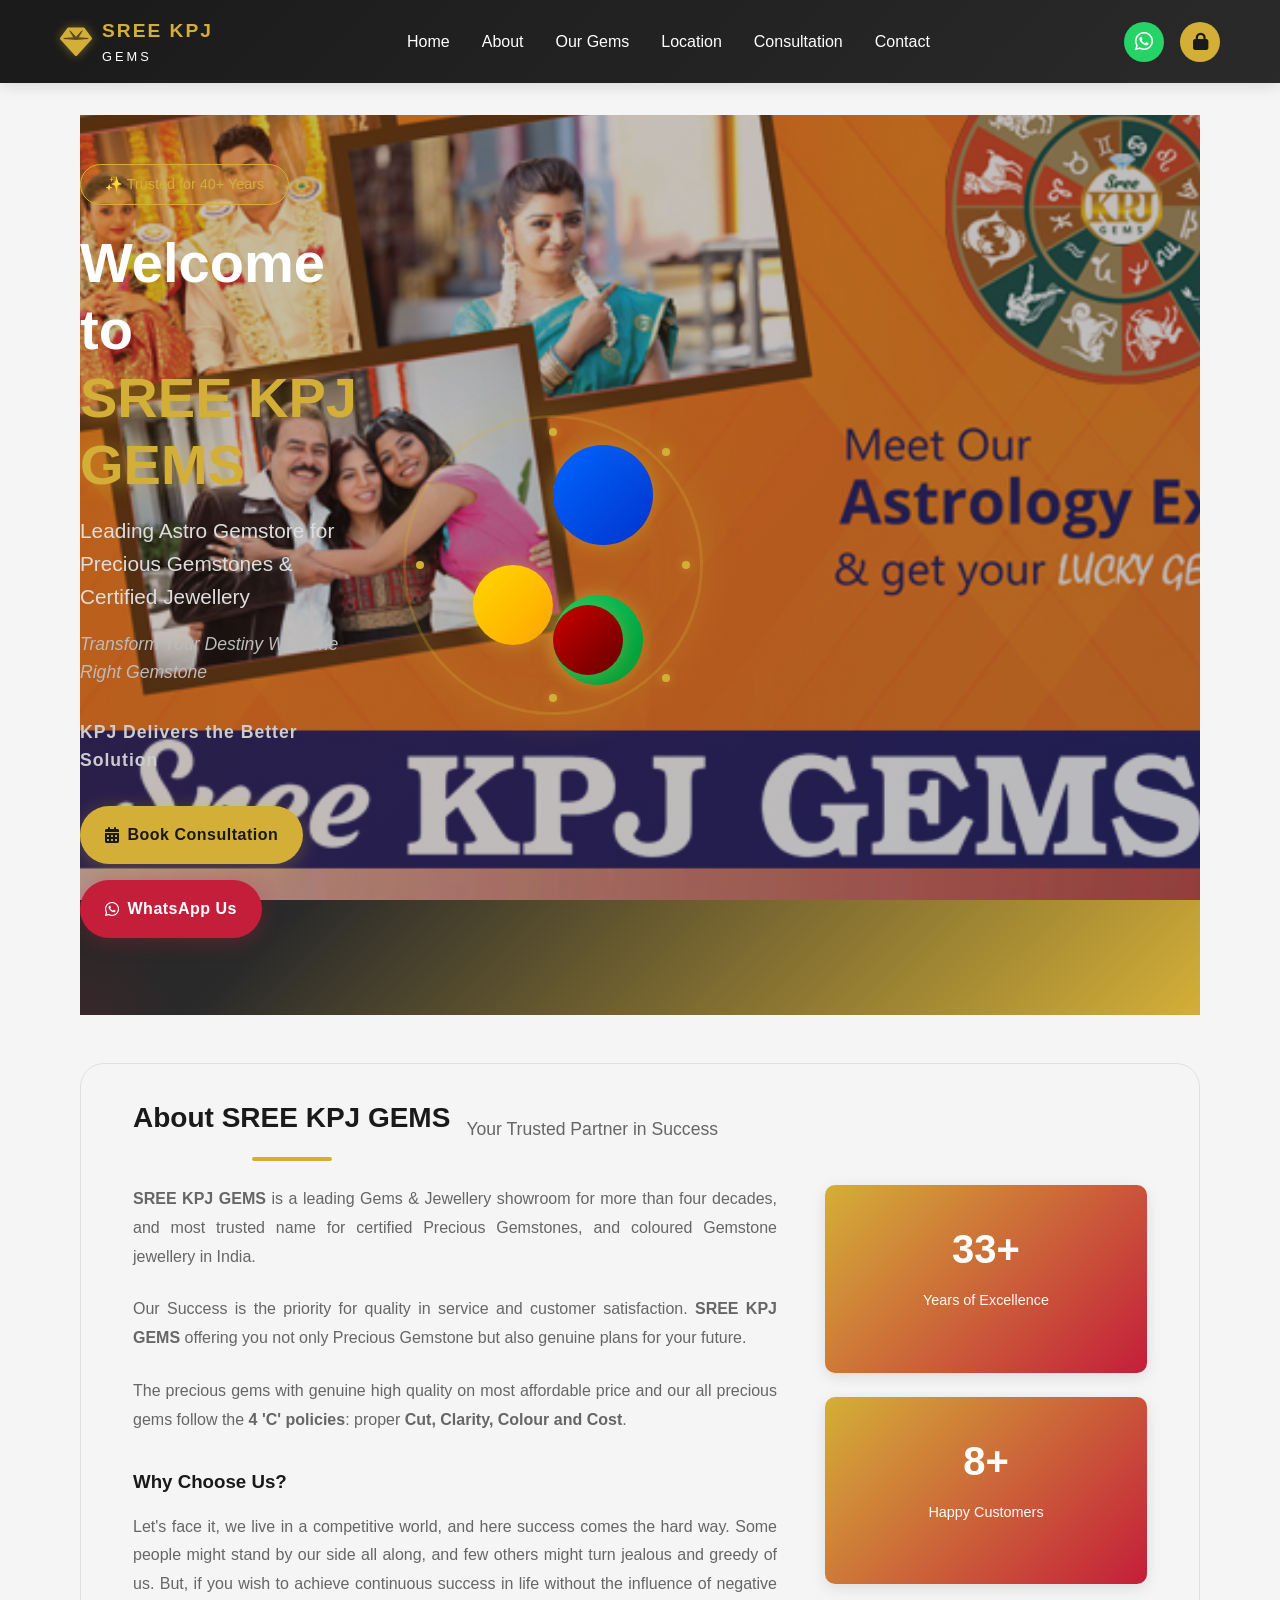
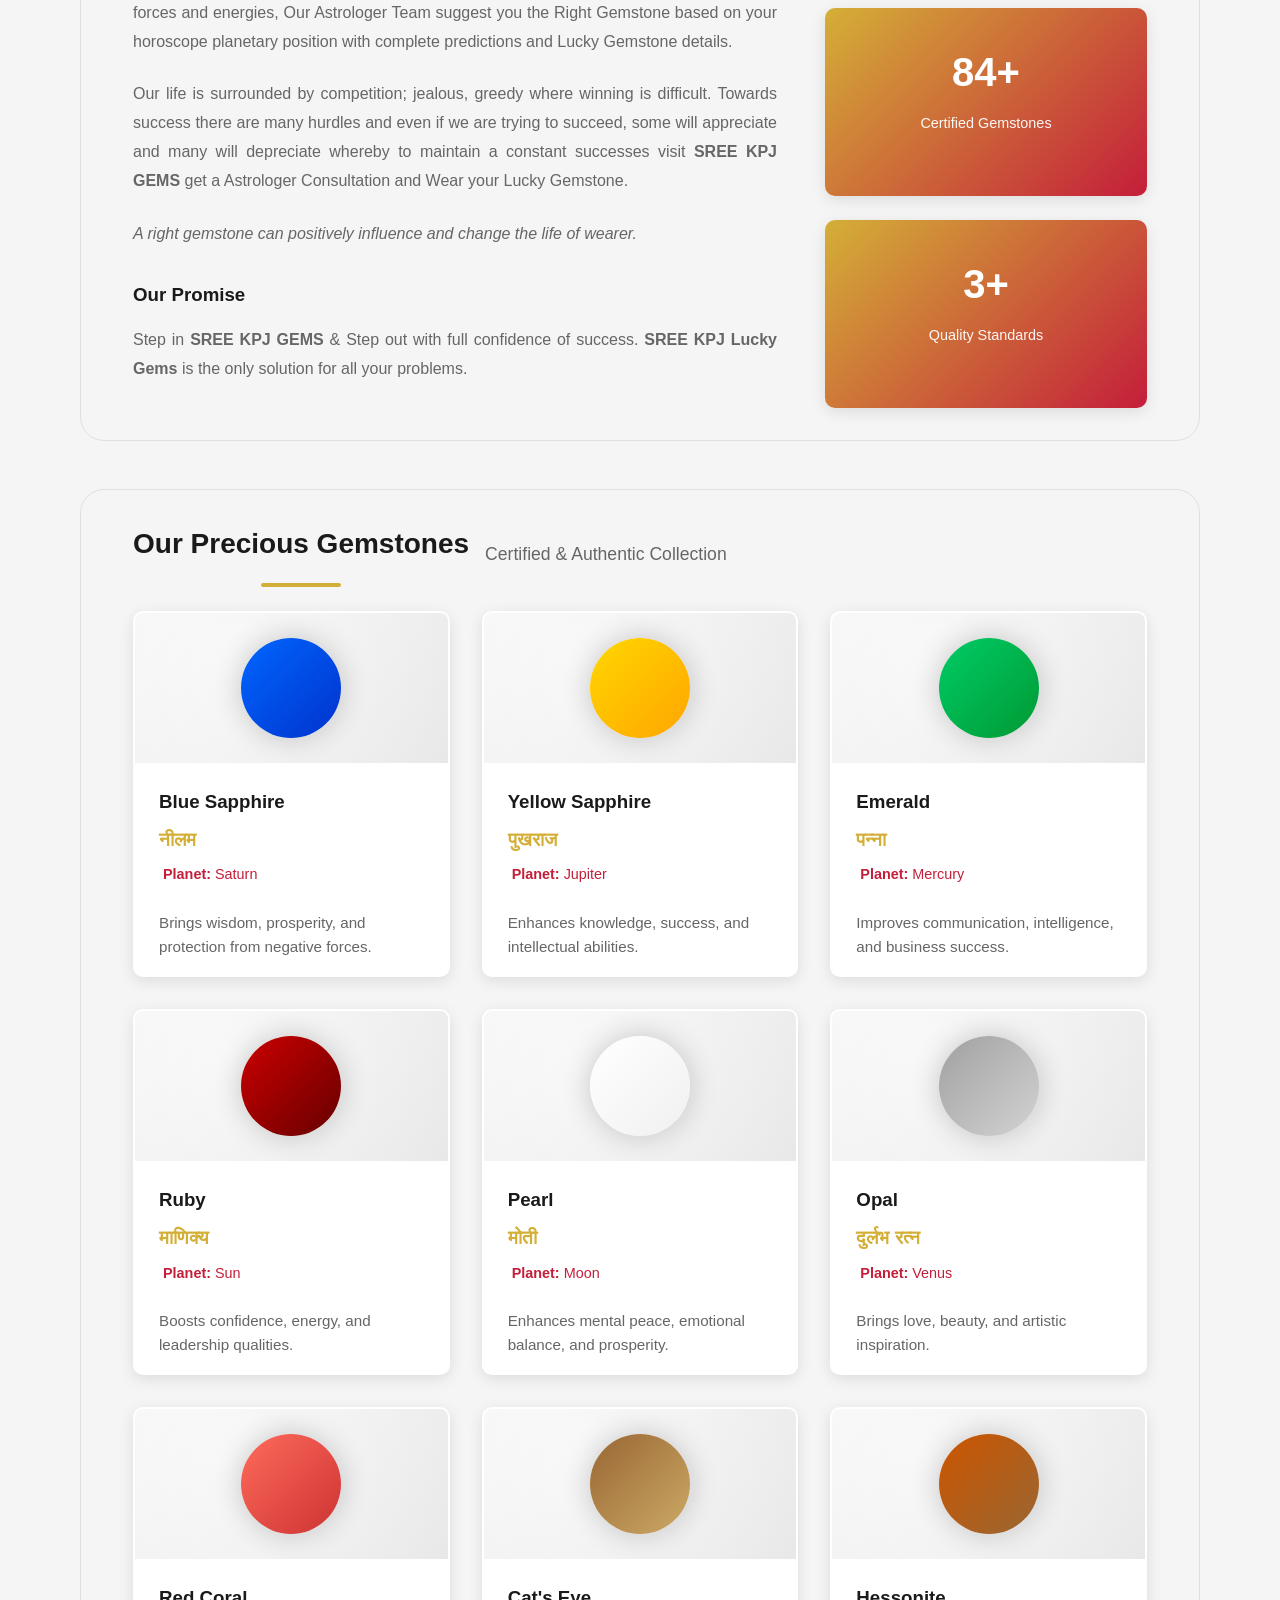
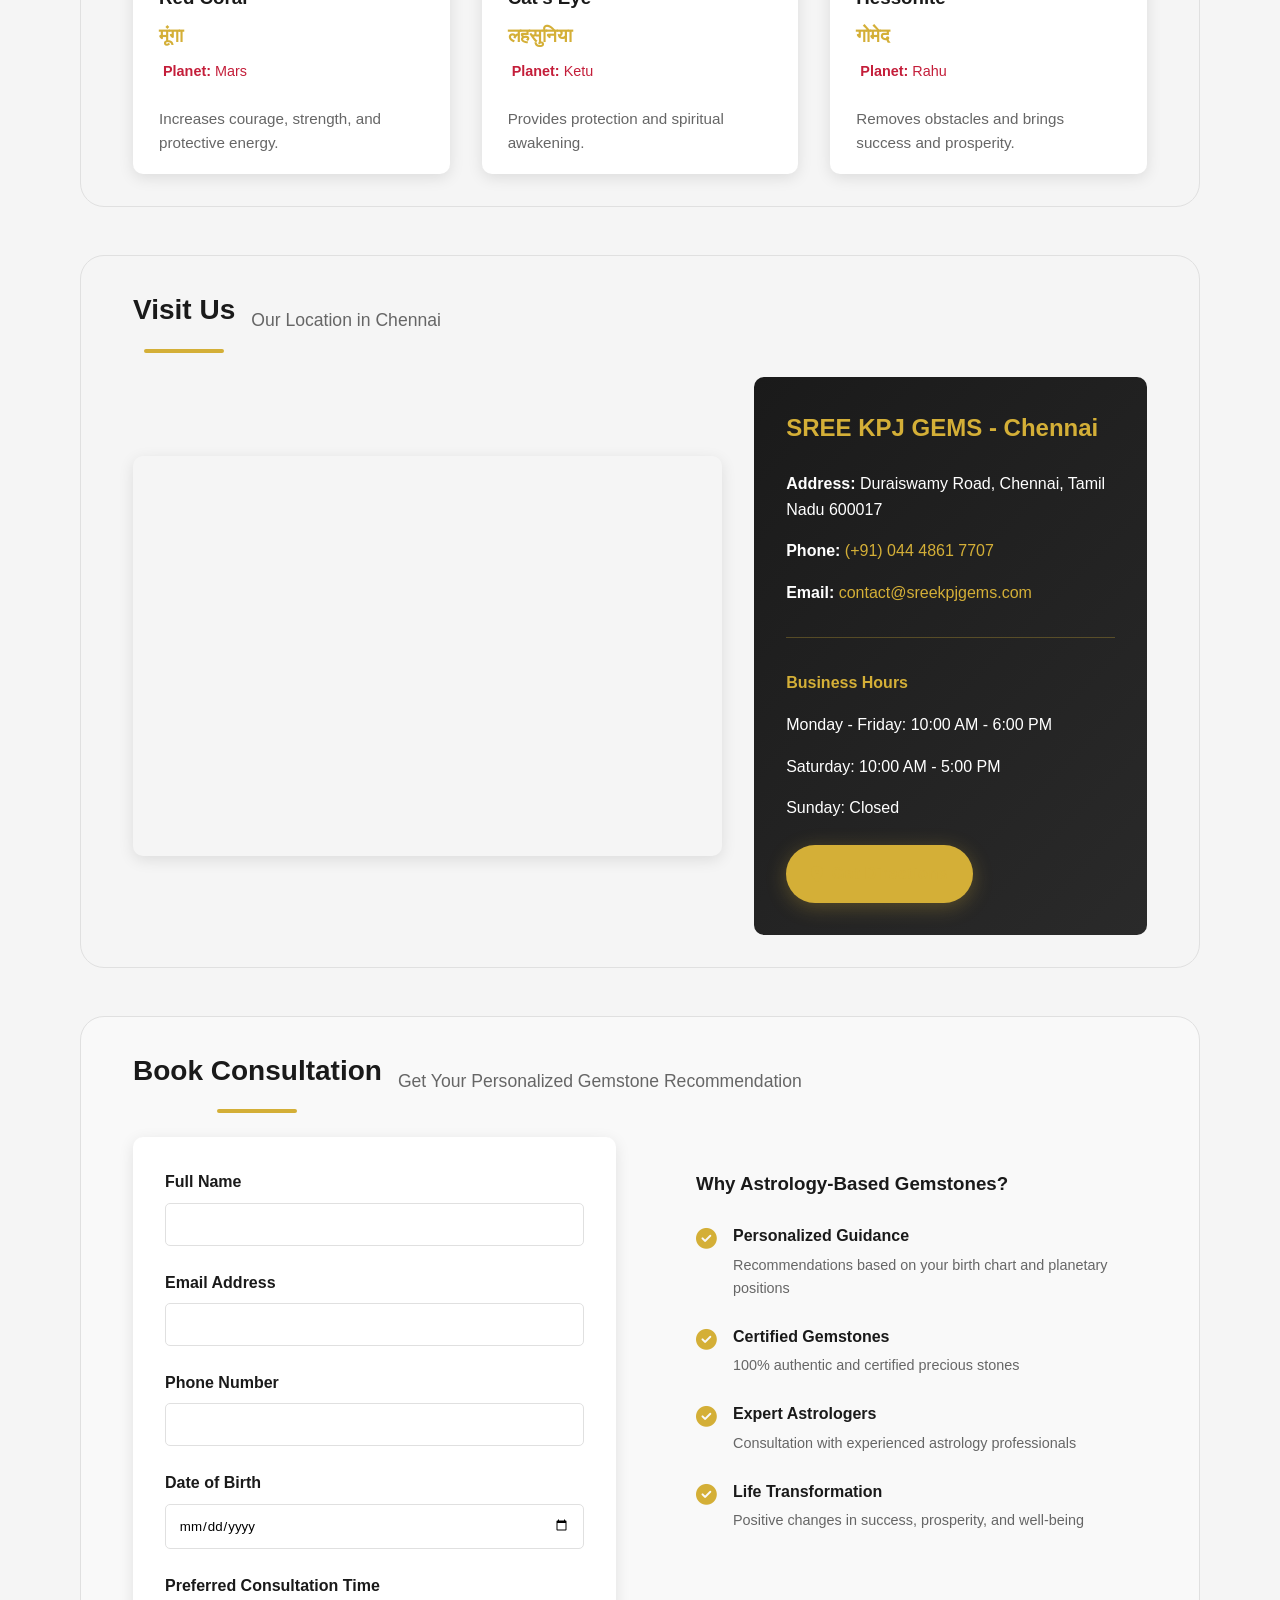
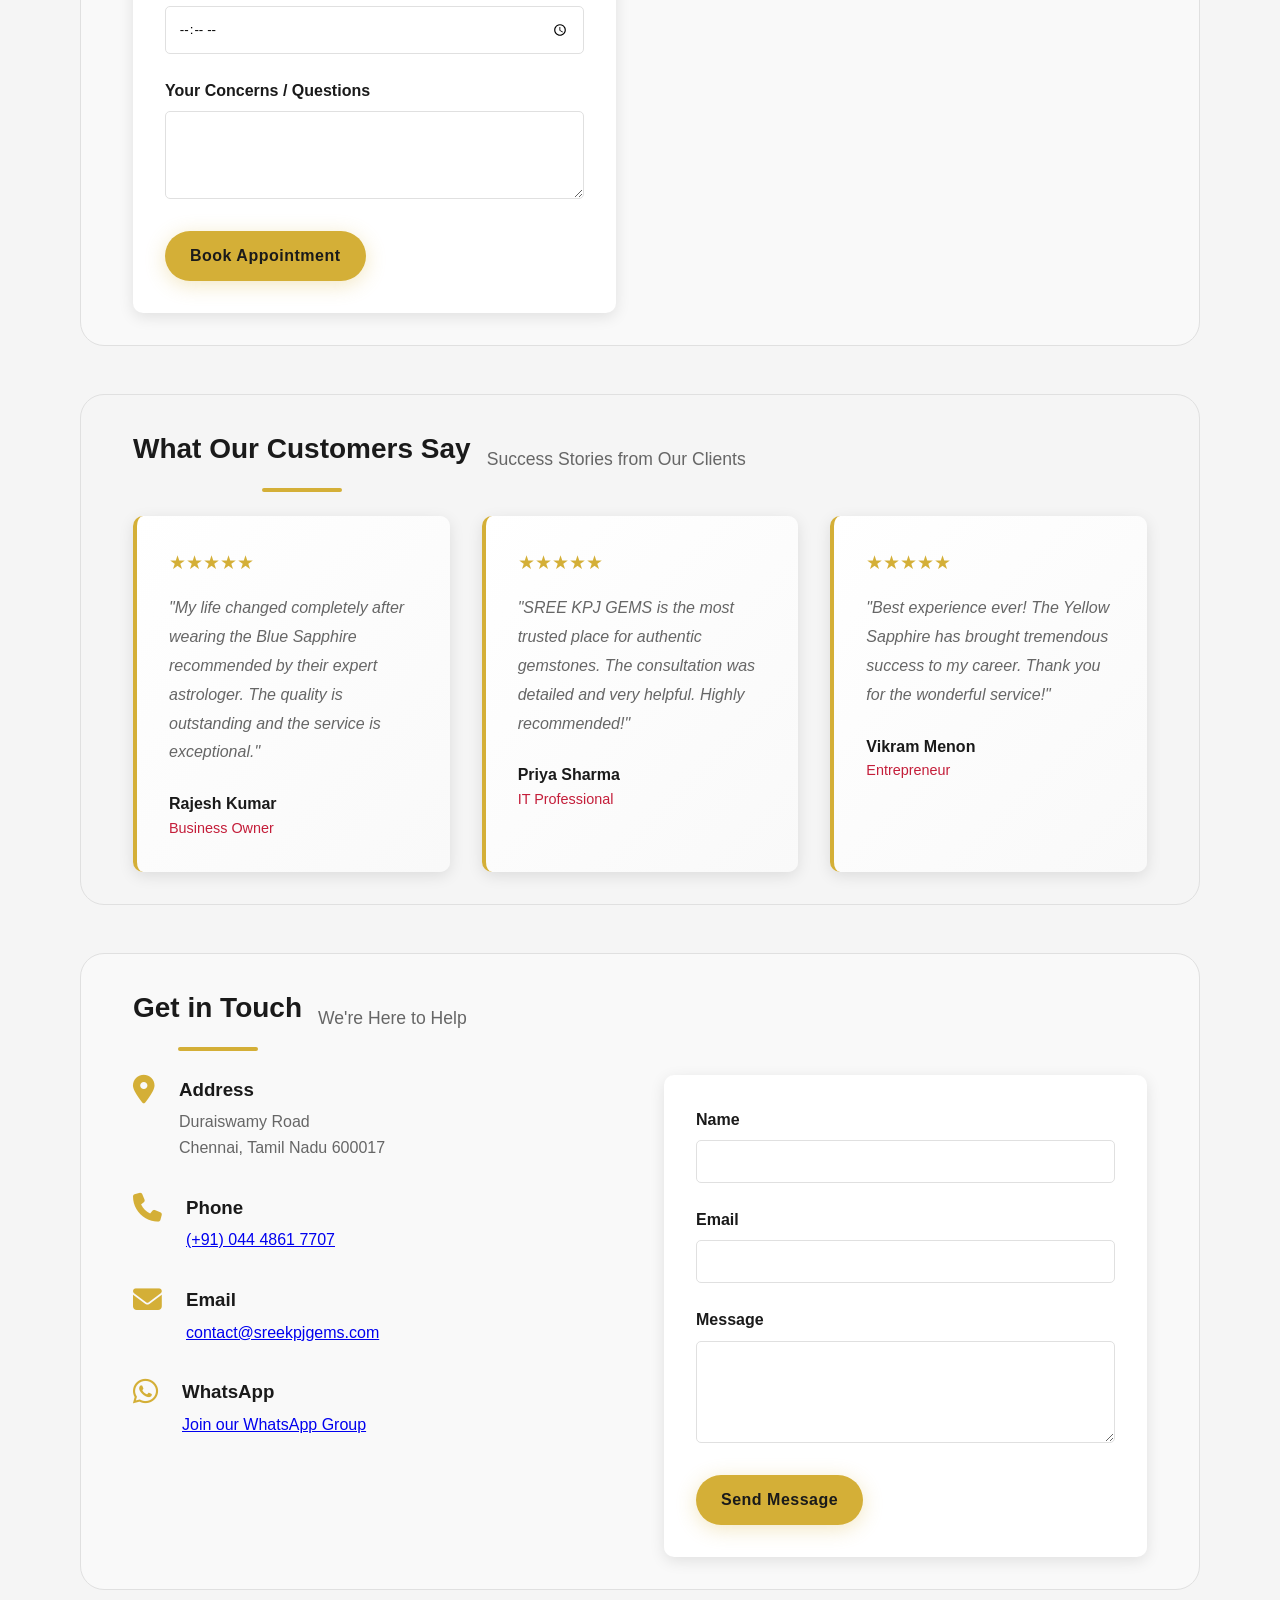
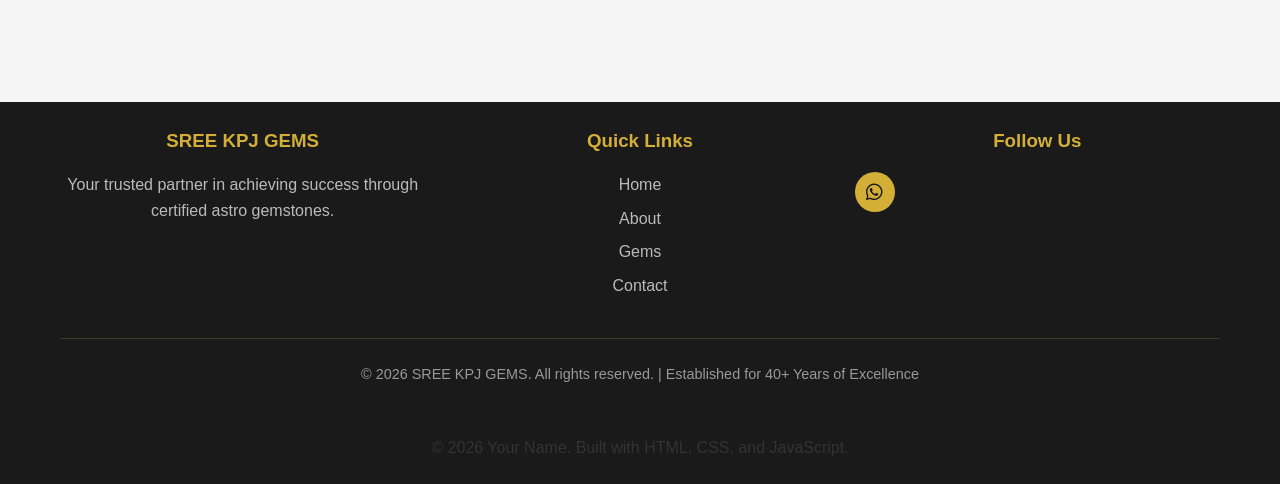
<file: index.html>
<!DOCTYPE html>
<html lang="en">
<head>
    <meta charset="UTF-8" />
    <meta name="viewport" content="width=device-width, initial-scale=1.0" />
    <title>SREE KPJ GEMS - Leading Astro Gemstore</title>
    <link rel="stylesheet" href="styles.css" />
    <link rel="stylesheet" href="https://cdnjs.cloudflare.com/ajax/libs/font-awesome/6.4.0/css/all.min.css" />
</head>
<body>
    <!-- Loading Screen with Astrology Animation -->
    <div id="loadingScreen" class="loading-screen">
        <div class="loading-container">
            <div class="astrology-wheel">
                <div class="wheel-spinner">
                    <i class="fas fa-sun"></i>
                </div>
                <div class="zodiac-circle">
                    <div class="zodiac-item zodiac-1"><i class="fas fa-aries"></i></div>
                    <div class="zodiac-item zodiac-2"><i class="fas fa-taurus"></i></div>
                    <div class="zodiac-item zodiac-3"><i class="fas fa-gemini"></i></div>
                    <div class="zodiac-item zodiac-4"><i class="fas fa-cancer"></i></div>
                    <div class="zodiac-item zodiac-5"><i class="fas fa-leo"></i></div>
                    <div class="zodiac-item zodiac-6"><i class="fas fa-virgo"></i></div>
                    <div class="zodiac-item zodiac-7"><i class="fas fa-libra"></i></div>
                    <div class="zodiac-item zodiac-8"><i class="fas fa-scorpio"></i></div>
                    <div class="zodiac-item zodiac-9"><i class="fas fa-sagittarius"></i></div>
                    <div class="zodiac-item zodiac-10"><i class="fas fa-capricorn"></i></div>
                    <div class="zodiac-item zodiac-11"><i class="fas fa-aquarius"></i></div>
                    <div class="zodiac-item zodiac-12"><i class="fas fa-pisces"></i></div>
                </div>
            </div>
            <div class="loading-text">
                <h1 class="welcome-text">Welcome to the World of Astrology</h1>
                <p class="subtitle-text">KPJ Delivers the Better Solution</p>
                <div class="loading-dots">
                    <span></span>
                    <span></span>
                    <span></span>
                </div>
            </div>
        </div>
    </div>
    <!-- Navigation Header -->
    <header class="site-header">
        <div class="container">
            <div class="header-content">
                <div class="brand">
                    <div class="logo">
                        <i class="fas fa-gem"></i>
                        <div>
                            <span class="logo-main">SREE KPJ</span>
                            <span class="logo-sub">GEMS</span>
                        </div>
                    </div>
                </div>
                <nav class="site-nav">
                    <a href="#home" class="nav-link">Home</a>
                    <a href="#about" class="nav-link">About</a>
                    <a href="#gems" class="nav-link">Our Gems</a>
                    <a href="#location" class="nav-link">Location</a>
                    <a href="#consultation" class="nav-link">Consultation</a>
                    <a href="#contact" class="nav-link">Contact</a>
                </nav>
                <div class="header-actions">
                    <a href="https://chat.whatsapp.com/Ezq1jii6rsSIiJWHtU8F8s?s=sh&p=a&ilr=4&amv=2" class="whatsapp-btn" target="_blank" title="Join WhatsApp">
                        <i class="fab fa-whatsapp"></i>
                    </a>
                    <a href="admin.html" style="display: inline-flex; align-items: center; justify-content: center; width: 40px; height: 40px; background: #d4af37; color: #1a1a1a; border-radius: 50%; font-size: 1.1rem; transition: all 0.3s ease; text-decoration: none;" title="Admin Dashboard">
                        <i class="fas fa-lock"></i>
                    </a>
                    <button id="menuToggle" class="menu-toggle">
                        <span></span>
                        <span></span>
                        <span></span>
                    </button>
                </div>
            </div>
        </div>
    </header>

    <main>
        <!-- Hero Section -->
        <section class="hero" id="home">
            <div class="hero-background">
                <div class="astrology-bg-circle"></div>
                <div class="astrology-bg-circle-2"></div>
            </div>
            <div class="hero-content">
                <div class="hero-text">
                    <div class="hero-badge">✨ Trusted for 40+ Years</div>
                    <h1 class="hero-title">Welcome to <span class="highlight">SREE KPJ GEMS</span></h1>
                    <p class="hero-subtitle">Leading Astro Gemstore for Precious Gemstones & Certified Jewellery</p>
                    <p class="hero-description">Transform Your Destiny With The Right Gemstone</p>
                    <p class="hero-tagline">KPJ Delivers the Better Solution</p>
                    <div class="hero-actions">
                        <a href="#consultation" class="button button-primary">
                            <i class="fas fa-calendar-alt"></i> Book Consultation
                        </a>
                        <a href="https://chat.whatsapp.com/Ezq1jii6rsSIiJWHtU8F8s?s=sh&p=a&ilr=4&amv=2" class="button button-secondary" target="_blank">
                            <i class="fab fa-whatsapp"></i> WhatsApp Us
                        </a>
                    </div>
                </div>
                <div class="hero-image">
                    <div class="gem-showcase">
                        <div class="gem gem-1" style="background: linear-gradient(135deg, #0066ff, #0033cc);"></div>
                        <div class="gem gem-2" style="background: linear-gradient(135deg, #FFD700, #FFA500);"></div>
                        <div class="gem gem-3" style="background: linear-gradient(135deg, #00CC66, #009933);"></div>
                        <div class="gem gem-4" style="background: linear-gradient(135deg, #CC0000, #660000);"></div>
                    </div>
                    <div class="astrology-wheel-hero">
                        <div class="wheel-inner">
                            <div class="zodiac-marker zodiac-m-1"></div>
                            <div class="zodiac-marker zodiac-m-2"></div>
                            <div class="zodiac-marker zodiac-m-3"></div>
                            <div class="zodiac-marker zodiac-m-4"></div>
                            <div class="zodiac-marker zodiac-m-5"></div>
                            <div class="zodiac-marker zodiac-m-6"></div>
                        </div>
                    </div>
                </div>
            </div>
        </section>

        <!-- About Section -->
        <section class="section-panel" id="about">
            <div class="container">
                <div class="section-header">
                    <h2>About SREE KPJ GEMS</h2>
                    <p class="section-subtitle">Your Trusted Partner in Success</p>
                </div>
                
                <div class="about-content">
                    <div class="about-text">
                        <p><strong>SREE KPJ GEMS</strong> is a leading Gems & Jewellery showroom for more than four decades, and most trusted name for certified Precious Gemstones, and coloured Gemstone jewellery in India.</p>
                        
                        <p>Our Success is the priority for quality in service and customer satisfaction. <strong>SREE KPJ GEMS</strong> offering you not only Precious Gemstone but also genuine plans for your future.</p>

                        <p>The precious gems with genuine high quality on most affordable price and our all precious gems follow the <strong>4 'C' policies</strong>: proper <strong>Cut, Clarity, Colour and Cost</strong>.</p>

                        <h3>Why Choose Us?</h3>
                        <p>Let's face it, we live in a competitive world, and here success comes the hard way. Some people might stand by our side all along, and few others might turn jealous and greedy of us. But, if you wish to achieve continuous success in life without the influence of negative forces and energies, Our Astrologer Team suggest you the Right Gemstone based on your horoscope planetary position with complete predictions and Lucky Gemstone details.</p>

                        <p>Our life is surrounded by competition; jealous, greedy where winning is difficult. Towards success there are many hurdles and even if we are trying to succeed, some will appreciate and many will depreciate whereby to maintain a constant successes visit <strong>SREE KPJ GEMS</strong> get a Astrologer Consultation and Wear your Lucky Gemstone.</p>

                        <p><em>A right gemstone can positively influence and change the life of wearer.</em></p>

                        <h3>Our Promise</h3>
                        <p>Step in <strong>SREE KPJ GEMS</strong> & Step out with full confidence of success. <strong>SREE KPJ Lucky Gems</strong> is the only solution for all your problems.</p>
                    </div>
                    <div class="about-stats">
                        <div class="stat-card">
                            <h3>40+</h3>
                            <p>Years of Excellence</p>
                        </div>
                        <div class="stat-card">
                            <h3>10K+</h3>
                            <p>Happy Customers</p>
                        </div>
                        <div class="stat-card">
                            <h3>100%</h3>
                            <p>Certified Gemstones</p>
                        </div>
                        <div class="stat-card">
                            <h3>4 C's</h3>
                            <p>Quality Standards</p>
                        </div>
                    </div>
                </div>
            </div>
        </section>

        <!-- Gems Section -->
        <section class="section-panel" id="gems">
            <div class="container">
                <div class="section-header">
                    <h2>Our Precious Gemstones</h2>
                    <p class="section-subtitle">Certified & Authentic Collection</p>
                </div>
                
                <div class="gems-grid">
                    <!-- Blue Sapphire -->
                    <div class="gem-card">
                        <div class="gem-image">
                            <div class="gem-icon" style="background: linear-gradient(135deg, #0066ff, #0033cc);"></div>
                        </div>
                        <h3>Blue Sapphire</h3>
                        <p class="gem-hindi">नीलम</p>
                        <p class="gem-planet"><i class="fas fa-planet"></i> <strong>Planet:</strong> Saturn</p>
                        <p class="gem-description">Brings wisdom, prosperity, and protection from negative forces.</p>
                    </div>

                    <!-- Yellow Sapphire -->
                    <div class="gem-card">
                        <div class="gem-image">
                            <div class="gem-icon" style="background: linear-gradient(135deg, #FFD700, #FFA500);"></div>
                        </div>
                        <h3>Yellow Sapphire</h3>
                        <p class="gem-hindi">पुखराज</p>
                        <p class="gem-planet"><i class="fas fa-planet"></i> <strong>Planet:</strong> Jupiter</p>
                        <p class="gem-description">Enhances knowledge, success, and intellectual abilities.</p>
                    </div>

                    <!-- Emerald -->
                    <div class="gem-card">
                        <div class="gem-image">
                            <div class="gem-icon" style="background: linear-gradient(135deg, #00CC66, #009933);"></div>
                        </div>
                        <h3>Emerald</h3>
                        <p class="gem-hindi">पन्ना</p>
                        <p class="gem-planet"><i class="fas fa-planet"></i> <strong>Planet:</strong> Mercury</p>
                        <p class="gem-description">Improves communication, intelligence, and business success.</p>
                    </div>

                    <!-- Ruby -->
                    <div class="gem-card">
                        <div class="gem-image">
                            <div class="gem-icon" style="background: linear-gradient(135deg, #CC0000, #660000);"></div>
                        </div>
                        <h3>Ruby</h3>
                        <p class="gem-hindi">माणिक्य</p>
                        <p class="gem-planet"><i class="fas fa-planet"></i> <strong>Planet:</strong> Sun</p>
                        <p class="gem-description">Boosts confidence, energy, and leadership qualities.</p>
                    </div>

                    <!-- Pearl -->
                    <div class="gem-card">
                        <div class="gem-image">
                            <div class="gem-icon" style="background: linear-gradient(135deg, #FFFFFF, #F0F0F0);"></div>
                        </div>
                        <h3>Pearl</h3>
                        <p class="gem-hindi">मोती</p>
                        <p class="gem-planet"><i class="fas fa-planet"></i> <strong>Planet:</strong> Moon</p>
                        <p class="gem-description">Enhances mental peace, emotional balance, and prosperity.</p>
                    </div>

                    <!-- Opal -->
                    <div class="gem-card">
                        <div class="gem-image">
                            <div class="gem-icon" style="background: linear-gradient(135deg, #A0A0A0, #D3D3D3);"></div>
                        </div>
                        <h3>Opal</h3>
                        <p class="gem-hindi">दुर्लभ रत्न</p>
                        <p class="gem-planet"><i class="fas fa-planet"></i> <strong>Planet:</strong> Venus</p>
                        <p class="gem-description">Brings love, beauty, and artistic inspiration.</p>
                    </div>

                    <!-- Red Coral -->
                    <div class="gem-card">
                        <div class="gem-image">
                            <div class="gem-icon" style="background: linear-gradient(135deg, #FF6B5B, #CC3333);"></div>
                        </div>
                        <h3>Red Coral</h3>
                        <p class="gem-hindi">मूंगा</p>
                        <p class="gem-planet"><i class="fas fa-planet"></i> <strong>Planet:</strong> Mars</p>
                        <p class="gem-description">Increases courage, strength, and protective energy.</p>
                    </div>

                    <!-- Cat's Eye -->
                    <div class="gem-card">
                        <div class="gem-image">
                            <div class="gem-icon" style="background: linear-gradient(135deg, #996633, #CCAA66);"></div>
                        </div>
                        <h3>Cat's Eye</h3>
                        <p class="gem-hindi">लहसुनिया</p>
                        <p class="gem-planet"><i class="fas fa-planet"></i> <strong>Planet:</strong> Ketu</p>
                        <p class="gem-description">Provides protection and spiritual awakening.</p>
                    </div>

                    <!-- Hessonite -->
                    <div class="gem-card">
                        <div class="gem-image">
                            <div class="gem-icon" style="background: linear-gradient(135deg, #CC5500, #996633);"></div>
                        </div>
                        <h3>Hessonite</h3>
                        <p class="gem-hindi">गोमेद</p>
                        <p class="gem-planet"><i class="fas fa-planet"></i> <strong>Planet:</strong> Rahu</p>
                        <p class="gem-description">Removes obstacles and brings success and prosperity.</p>
                    </div>
                </div>
            </div>
        </section>

        <!-- Location Section -->
        <section class="section-panel" id="location">
            <div class="container">
                <div class="section-header">
                    <h2>Visit Us</h2>
                    <p class="section-subtitle">Our Location in Chennai</p>
                </div>
                
                <div class="location-content">
                    <div class="map-container">
                        <iframe src="https://www.google.com/maps/embed?pb=!1m18!1m12!1m3!1d3885.5625802607324!2d80.26108!3d13.004788!2m3!1f0!2f0!3f0!3m2!1i1024!2i768!4f13.1!3m3!1m2!1s0x3a52604c000cb20f%3A0x123456789!2sDuraiswamy%20Road%2C%20Chennai%2C%20Tamil%20Nadu%20600017!5e0!3m2!1sen!2sin!4v1234567890" width="100%" height="400" style="border:0;" allowfullscreen="" loading="lazy" referrerpolicy="no-referrer-when-downgrade"></iframe>
                    </div>
                    <div class="location-info">
                        <h3>SREE KPJ GEMS - Chennai</h3>
                        <p><strong>Address:</strong> Duraiswamy Road, Chennai, Tamil Nadu 600017</p>
                        <p><strong>Phone:</strong> <a href="tel:+914448617707">(+91) 044 4861 7707</a></p>
                        <p><strong>Email:</strong> <a href="mailto:contact@sreekpjgems.com">contact@sreekpjgems.com</a></p>
                        
                        <div class="location-hours">
                            <h4>Business Hours</h4>
                            <p>Monday - Friday: 10:00 AM - 6:00 PM</p>
                            <p>Saturday: 10:00 AM - 5:00 PM</p>
                            <p>Sunday: Closed</p>
                        </div>

                        <div class="location-actions">
                            <a href="https://maps.google.com/?q=Duraiswamy+Road,Chennai,Tamil+Nadu+600017" target="_blank" class="button button-primary">
                                <i class="fas fa-map-marker-alt"></i> Get Directions
                            </a>
                        </div>
                    </div>
                </div>
            </div>
        </section>

        <!-- Consultation Section -->
        <section class="section-panel alt-bg" id="consultation">
            <div class="container">
                <div class="section-header">
                    <h2>Book Consultation</h2>
                    <p class="section-subtitle">Get Your Personalized Gemstone Recommendation</p>
                </div>
                
                <div class="consultation-content">
                    <div class="consultation-form">
                        <form id="consultationForm">
                            <div class="form-group">
                                <label for="name">Full Name</label>
                                <input type="text" id="name" name="name" required>
                            </div>

                            <div class="form-group">
                                <label for="email">Email Address</label>
                                <input type="email" id="email" name="email" required>
                            </div>

                            <div class="form-group">
                                <label for="phone">Phone Number</label>
                                <input type="tel" id="phone" name="phone" required>
                            </div>

                            <div class="form-group">
                                <label for="dob">Date of Birth</label>
                                <input type="date" id="dob" name="dob" required>
                            </div>

                            <div class="form-group">
                                <label for="time">Preferred Consultation Time</label>
                                <input type="time" id="time" name="time" required>
                            </div>

                            <div class="form-group">
                                <label for="message">Your Concerns / Questions</label>
                                <textarea id="message" name="message" rows="4"></textarea>
                            </div>

                            <button type="submit" class="button button-primary">Book Appointment</button>
                        </form>
                    </div>

                    <div class="consultation-benefits">
                        <h3>Why Astrology-Based Gemstones?</h3>
                        <ul class="benefits-list">
                            <li>
                                <i class="fas fa-check-circle"></i>
                                <div>
                                    <h4>Personalized Guidance</h4>
                                    <p>Recommendations based on your birth chart and planetary positions</p>
                                </div>
                            </li>
                            <li>
                                <i class="fas fa-check-circle"></i>
                                <div>
                                    <h4>Certified Gemstones</h4>
                                    <p>100% authentic and certified precious stones</p>
                                </div>
                            </li>
                            <li>
                                <i class="fas fa-check-circle"></i>
                                <div>
                                    <h4>Expert Astrologers</h4>
                                    <p>Consultation with experienced astrology professionals</p>
                                </div>
                            </li>
                            <li>
                                <i class="fas fa-check-circle"></i>
                                <div>
                                    <h4>Life Transformation</h4>
                                    <p>Positive changes in success, prosperity, and well-being</p>
                                </div>
                            </li>
                        </ul>
                    </div>
                </div>
            </div>
        </section>

        <!-- Testimonials Section -->
        <section class="section-panel" id="testimonials">
            <div class="container">
                <div class="section-header">
                    <h2>What Our Customers Say</h2>
                    <p class="section-subtitle">Success Stories from Our Clients</p>
                </div>
                
                <div class="testimonials-grid">
                    <div class="testimonial-card">
                        <div class="testimonial-header">
                            <div class="stars">★★★★★</div>
                        </div>
                        <p class="testimonial-text">"My life changed completely after wearing the Blue Sapphire recommended by their expert astrologer. The quality is outstanding and the service is exceptional."</p>
                        <div class="testimonial-footer">
                            <strong>Rajesh Kumar</strong>
                            <span>Business Owner</span>
                        </div>
                    </div>

                    <div class="testimonial-card">
                        <div class="testimonial-header">
                            <div class="stars">★★★★★</div>
                        </div>
                        <p class="testimonial-text">"SREE KPJ GEMS is the most trusted place for authentic gemstones. The consultation was detailed and very helpful. Highly recommended!"</p>
                        <div class="testimonial-footer">
                            <strong>Priya Sharma</strong>
                            <span>IT Professional</span>
                        </div>
                    </div>

                    <div class="testimonial-card">
                        <div class="testimonial-header">
                            <div class="stars">★★★★★</div>
                        </div>
                        <p class="testimonial-text">"Best experience ever! The Yellow Sapphire has brought tremendous success to my career. Thank you for the wonderful service!"</p>
                        <div class="testimonial-footer">
                            <strong>Vikram Menon</strong>
                            <span>Entrepreneur</span>
                        </div>
                    </div>
                </div>
            </div>
        </section>

        <!-- Contact Section -->
        <section class="section-panel alt-bg" id="contact">
            <div class="container">
                <div class="section-header">
                    <h2>Get in Touch</h2>
                    <p class="section-subtitle">We're Here to Help</p>
                </div>
                
                <div class="contact-content">
                    <div class="contact-info">
                        <div class="contact-item">
                            <i class="fas fa-map-marker-alt"></i>
                            <div>
                                <h3>Address</h3>
                                <p>Duraiswamy Road<br>Chennai, Tamil Nadu 600017</p>
                            </div>
                        </div>

                        <div class="contact-item">
                            <i class="fas fa-phone"></i>
                            <div>
                                <h3>Phone</h3>
                                <p><a href="tel:+914448617707">(+91) 044 4861 7707</a></p>
                            </div>
                        </div>

                        <div class="contact-item">
                            <i class="fas fa-envelope"></i>
                            <div>
                                <h3>Email</h3>
                                <p><a href="mailto:contact@sreekpjgems.com">contact@sreekpjgems.com</a></p>
                            </div>
                        </div>

                        <div class="contact-item">
                            <i class="fab fa-whatsapp"></i>
                            <div>
                                <h3>WhatsApp</h3>
                                <p><a href="https://chat.whatsapp.com/Ezq1jii6rsSIiJWHtU8F8s?s=sh&p=a&ilr=4&amv=2" target="_blank">Join our WhatsApp Group</a></p>
                            </div>
                        </div>
                    </div>

                    <div class="contact-form">
                        <form id="contactForm">
                            <div class="form-group">
                                <label for="contact-name">Name</label>
                                <input type="text" id="contact-name" name="name" required>
                            </div>

                            <div class="form-group">
                                <label for="contact-email">Email</label>
                                <input type="email" id="contact-email" name="email" required>
                            </div>

                            <div class="form-group">
                                <label for="contact-message">Message</label>
                                <textarea id="contact-message" name="message" rows="5" required></textarea>
                            </div>

                            <button type="submit" class="button button-primary">Send Message</button>
                        </form>
                    </div>
                </div>
            </div>
        </section>
    </main>

    <!-- Footer -->
    <footer class="site-footer">
        <div class="container">
            <div class="footer-content">
                <div class="footer-section">
                    <h3>SREE KPJ GEMS</h3>
                    <p>Your trusted partner in achieving success through certified astro gemstones.</p>
                </div>
                <div class="footer-section">
                    <h3>Quick Links</h3>
                    <ul>
                        <li><a href="#home">Home</a></li>
                        <li><a href="#about">About</a></li>
                        <li><a href="#gems">Gems</a></li>
                        <li><a href="#contact">Contact</a></li>
                    </ul>
                </div>
                <div class="footer-section">
                    <h3>Follow Us</h3>
                    <div class="social-links">
                        <a href="https://chat.whatsapp.com/Ezq1jii6rsSIiJWHtU8F8s?s=sh&p=a&ilr=4&amv=2" target="_blank">
                            <i class="fab fa-whatsapp"></i>
                        </a>
                    </div>
                </div>
            </div>
            <div class="footer-bottom">
                <p>&copy; 2026 SREE KPJ GEMS. All rights reserved. | Established for 40+ Years of Excellence</p>
            </div>
        </div>
    </footer>

    <script src="script.js"></script>
</body>
</html>
    </section>
  </main>

  <footer class="site-footer">
    <p>© 2026 Your Name. Built with HTML, CSS, and JavaScript.</p>
  </footer>

  <script src="script.js"></script>
</body>
</html>
</file>
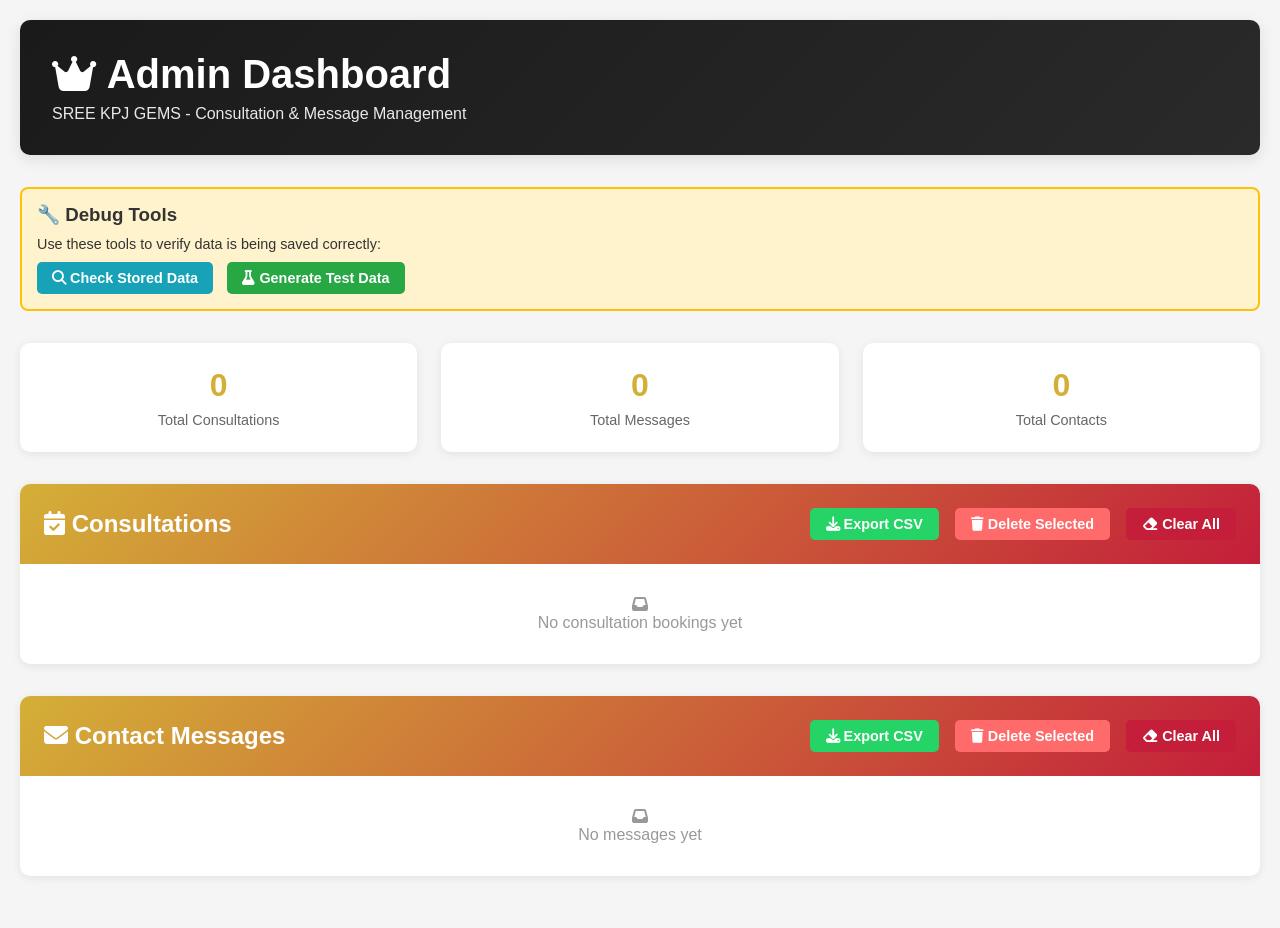
<file: admin.html>
<!DOCTYPE html>
<html lang="en">
<head>
    <meta charset="UTF-8">
    <meta name="viewport" content="width=device-width, initial-scale=1.0">
    <title>Admin Dashboard - SREE KPJ GEMS</title>
    <link rel="stylesheet" href="https://cdnjs.cloudflare.com/ajax/libs/font-awesome/6.4.0/css/all.min.css" />
    <style>
        * {
            margin: 0;
            padding: 0;
            box-sizing: border-box;
        }

        body {
            font-family: 'Segoe UI', Tahoma, Geneva, Verdana, sans-serif;
            background: #f5f5f5;
            color: #333;
        }

        .admin-container {
            max-width: 1400px;
            margin: 0 auto;
            padding: 20px;
        }

        .admin-header {
            background: linear-gradient(135deg, #1a1a1a, #2a2a2a);
            color: #fff;
            padding: 2rem;
            border-radius: 10px;
            margin-bottom: 2rem;
            box-shadow: 0 4px 15px rgba(0,0,0,0.1);
        }

        .admin-header h1 {
            font-size: 2.5rem;
            margin-bottom: 0.5rem;
        }

        .admin-header p {
            opacity: 0.9;
        }

        .dashboard-grid {
            display: grid;
            grid-template-columns: repeat(auto-fit, minmax(250px, 1fr));
            gap: 1.5rem;
            margin-bottom: 2rem;
        }

        .stat-box {
            background: #fff;
            padding: 1.5rem;
            border-radius: 10px;
            box-shadow: 0 2px 10px rgba(0,0,0,0.08);
            text-align: center;
        }

        .stat-box h3 {
            color: #d4af37;
            font-size: 2rem;
            margin-bottom: 0.5rem;
        }

        .stat-box p {
            color: #666;
            font-size: 0.9rem;
        }

        .content-section {
            background: #fff;
            border-radius: 10px;
            box-shadow: 0 2px 10px rgba(0,0,0,0.08);
            margin-bottom: 2rem;
            overflow: hidden;
        }

        .section-header {
            background: linear-gradient(135deg, #d4af37, #c41e3a);
            color: #fff;
            padding: 1.5rem;
            display: flex;
            justify-content: space-between;
            align-items: center;
        }

        .section-header h2 {
            font-size: 1.5rem;
        }

        .action-buttons {
            display: flex;
            gap: 1rem;
            flex-wrap: wrap;
        }

        button {
            padding: 8px 16px;
            border: none;
            border-radius: 5px;
            cursor: pointer;
            font-size: 0.9rem;
            transition: all 0.3s ease;
            font-weight: 600;
        }

        .btn-export {
            background: #25D366;
            color: #fff;
        }

        .btn-export:hover {
            background: #1fa853;
        }

        .btn-delete {
            background: #ff6b6b;
            color: #fff;
        }

        .btn-delete:hover {
            background: #ee5a52;
        }

        .btn-clear {
            background: #c41e3a;
            color: #fff;
        }

        .btn-clear:hover {
            background: #a0172c;
        }

        .table-container {
            overflow-x: auto;
            padding: 1.5rem;
        }

        table {
            width: 100%;
            border-collapse: collapse;
        }

        thead {
            background: #f9f9f9;
            border-bottom: 2px solid #d4af37;
        }

        th {
            text-align: left;
            padding: 1rem;
            color: #1a1a1a;
            font-weight: 600;
        }

        td {
            padding: 1rem;
            border-bottom: 1px solid #eee;
        }

        tr:hover {
            background: #f9f9f9;
        }

        .empty-message {
            text-align: center;
            padding: 3rem;
            color: #999;
        }

        .empty-message i {
            font-size: 3rem;
            margin-bottom: 1rem;
            opacity: 0.5;
        }

        .timestamp {
            font-size: 0.85rem;
            color: #999;
        }

        .status-badge {
            display: inline-block;
            padding: 0.3rem 0.8rem;
            border-radius: 20px;
            font-size: 0.85rem;
            font-weight: 600;
        }

        .status-pending {
            background: #fff3cd;
            color: #856404;
        }

        .status-completed {
            background: #d4edda;
            color: #155724;
        }

        .filters {
            padding: 1.5rem;
            border-bottom: 1px solid #eee;
            display: flex;
            gap: 1rem;
            flex-wrap: wrap;
        }

        .filter-group {
            display: flex;
            flex-direction: column;
            gap: 0.5rem;
        }

        .filter-group label {
            font-size: 0.9rem;
            font-weight: 600;
            color: #1a1a1a;
        }

        .filter-group input,
        .filter-group select {
            padding: 0.6rem;
            border: 1px solid #ddd;
            border-radius: 5px;
            font-family: inherit;
        }

        .modal {
            display: none;
            position: fixed;
            z-index: 1000;
            left: 0;
            top: 0;
            width: 100%;
            height: 100%;
            background-color: rgba(0,0,0,0.5);
            padding: 2rem;
        }

        .modal-content {
            background-color: #fff;
            margin: auto;
            padding: 2rem;
            border-radius: 10px;
            max-width: 600px;
            max-height: 80vh;
            overflow-y: auto;
        }

        .modal-header {
            display: flex;
            justify-content: space-between;
            align-items: center;
            margin-bottom: 1.5rem;
            padding-bottom: 1rem;
            border-bottom: 2px solid #d4af37;
        }

        .modal-header h2 {
            color: #1a1a1a;
        }

        .close-btn {
            background: none;
            border: none;
            font-size: 2rem;
            cursor: pointer;
            color: #999;
        }

        .close-btn:hover {
            color: #333;
        }

        .detail-item {
            margin-bottom: 1rem;
        }

        .detail-item label {
            display: block;
            font-weight: 600;
            color: #1a1a1a;
            margin-bottom: 0.3rem;
        }

        .detail-item span {
            color: #666;
            line-height: 1.6;
        }

        .no-data {
            padding: 2rem;
            text-align: center;
            color: #999;
        }

        @media (max-width: 768px) {
            .admin-header h1 {
                font-size: 1.8rem;
            }

            .section-header {
                flex-direction: column;
                align-items: flex-start;
                gap: 1rem;
            }

            .action-buttons {
                width: 100%;
            }

            .filters {
                flex-direction: column;
            }

            table {
                font-size: 0.9rem;
            }

            th, td {
                padding: 0.7rem;
            }
        }
    </style>
</head>
<body>
    <div class="admin-container">
        <!-- Header -->
        <div class="admin-header">
            <h1><i class="fas fa-crown"></i> Admin Dashboard</h1>
            <p>SREE KPJ GEMS - Consultation & Message Management</p>
        </div>

        <!-- Debug & Tools Section -->
        <div style="background: #fff3cd; border: 2px solid #ffc107; border-radius: 8px; padding: 15px; margin-bottom: 2rem;">
            <h3 style="margin-bottom: 10px;">🔧 Debug Tools</h3>
            <p style="margin-bottom: 10px; font-size: 0.9rem;">Use these tools to verify data is being saved correctly:</p>
            <button onclick="checkStoredData()" style="background: #17a2b8; color: white; border: none; padding: 8px 15px; border-radius: 5px; cursor: pointer; margin-right: 10px;">
                <i class="fas fa-search"></i> Check Stored Data
            </button>
            <button onclick="generateTestData()" style="background: #28a745; color: white; border: none; padding: 8px 15px; border-radius: 5px; cursor: pointer;">
                <i class="fas fa-flask"></i> Generate Test Data
            </button>
        </div>

        <!-- Statistics -->
        <div class="dashboard-grid">
            <div class="stat-box">
                <h3 id="totalConsultations">0</h3>
                <p>Total Consultations</p>
            </div>
            <div class="stat-box">
                <h3 id="totalMessages">0</h3>
                <p>Total Messages</p>
            </div>
            <div class="stat-box">
                <h3 id="totalContacts">0</h3>
                <p>Total Contacts</p>
            </div>
        </div>

        <!-- Consultations Section -->
        <div class="content-section">
            <div class="section-header">
                <h2><i class="fas fa-calendar-check"></i> Consultations</h2>
                <div class="action-buttons">
                    <button class="btn-export" onclick="exportConsultationsToCSV()">
                        <i class="fas fa-download"></i> Export CSV
                    </button>
                    <button class="btn-delete" onclick="deleteConsultation()">
                        <i class="fas fa-trash"></i> Delete Selected
                    </button>
                    <button class="btn-clear" onclick="clearAllConsultations()">
                        <i class="fas fa-eraser"></i> Clear All
                    </button>
                </div>
            </div>

            <div id="consultationsContainer">
                <div class="no-data">
                    <i class="fas fa-inbox"></i>
                    <p>No consultation bookings yet</p>
                </div>
            </div>
        </div>

        <!-- Messages Section -->
        <div class="content-section">
            <div class="section-header">
                <h2><i class="fas fa-envelope"></i> Contact Messages</h2>
                <div class="action-buttons">
                    <button class="btn-export" onclick="exportMessagesToCSV()">
                        <i class="fas fa-download"></i> Export CSV
                    </button>
                    <button class="btn-delete" onclick="deleteMessage()">
                        <i class="fas fa-trash"></i> Delete Selected
                    </button>
                    <button class="btn-clear" onclick="clearAllMessages()">
                        <i class="fas fa-eraser"></i> Clear All
                    </button>
                </div>
            </div>

            <div id="messagesContainer">
                <div class="no-data">
                    <i class="fas fa-inbox"></i>
                    <p>No messages yet</p>
                </div>
            </div>
        </div>
    </div>

    <!-- Detail Modal -->
    <div id="detailModal" class="modal">
        <div class="modal-content">
            <div class="modal-header">
                <h2 id="modalTitle">Details</h2>
                <button class="close-btn" onclick="closeModal()">×</button>
            </div>
            <div id="modalBody"></div>
        </div>
    </div>

    <script>
        // Load data on page load
        document.addEventListener('DOMContentLoaded', loadDashboard);

        function loadDashboard() {
            const consultations = JSON.parse(localStorage.getItem('consultations')) || [];
            const messages = JSON.parse(localStorage.getItem('messages')) || [];

            // Update statistics
            document.getElementById('totalConsultations').textContent = consultations.length;
            document.getElementById('totalMessages').textContent = messages.length;
            document.getElementById('totalContacts').textContent = consultations.length + messages.length;

            // Load consultations table
            loadConsultationsTable(consultations);

            // Load messages table
            loadMessagesTable(messages);
        }

        function loadConsultationsTable(consultations) {
            const container = document.getElementById('consultationsContainer');

            if (consultations.length === 0) {
                container.innerHTML = '<div class="no-data"><i class="fas fa-inbox"></i><p>No consultation bookings yet</p></div>';
                return;
            }

            let html = `
                <div class="table-container">
                    <table>
                        <thead>
                            <tr>
                                <th>Name</th>
                                <th>Email</th>
                                <th>Phone</th>
                                <th>DOB</th>
                                <th>Consultation Time</th>
                                <th>Submitted</th>
                                <th>Action</th>
                            </tr>
                        </thead>
                        <tbody>
            `;

            consultations.forEach((c, index) => {
                html += `
                    <tr>
                        <td>${c.name}</td>
                        <td>${c.email}</td>
                        <td>${c.phone}</td>
                        <td>${c.dob}</td>
                        <td>${c.time}</td>
                        <td><span class="timestamp">${c.timestamp}</span></td>
                        <td>
                            <button onclick="viewConsultationDetail(${index})" style="background: #d4af37; color: #fff; padding: 4px 12px; border-radius: 3px; font-size: 0.8rem;">
                                <i class="fas fa-eye"></i> View
                            </button>
                        </td>
                    </tr>
                `;
            });

            html += `
                        </tbody>
                    </table>
                </div>
            `;

            container.innerHTML = html;
        }

        function loadMessagesTable(messages) {
            const container = document.getElementById('messagesContainer');

            if (messages.length === 0) {
                container.innerHTML = '<div class="no-data"><i class="fas fa-inbox"></i><p>No messages yet</p></div>';
                return;
            }

            let html = `
                <div class="table-container">
                    <table>
                        <thead>
                            <tr>
                                <th>Name</th>
                                <th>Email</th>
                                <th>Message Preview</th>
                                <th>Submitted</th>
                                <th>Action</th>
                            </tr>
                        </thead>
                        <tbody>
            `;

            messages.forEach((m, index) => {
                const preview = m.message.substring(0, 50) + (m.message.length > 50 ? '...' : '');
                html += `
                    <tr>
                        <td>${m.name}</td>
                        <td>${m.email}</td>
                        <td>${preview}</td>
                        <td><span class="timestamp">${m.timestamp}</span></td>
                        <td>
                            <button onclick="viewMessageDetail(${index})" style="background: #d4af37; color: #fff; padding: 4px 12px; border-radius: 3px; font-size: 0.8rem;">
                                <i class="fas fa-eye"></i> View
                            </button>
                        </td>
                    </tr>
                `;
            });

            html += `
                        </tbody>
                    </table>
                </div>
            `;

            container.innerHTML = html;
        }

        function viewConsultationDetail(index) {
            const consultations = JSON.parse(localStorage.getItem('consultations')) || [];
            const c = consultations[index];

            const modalBody = document.getElementById('modalBody');
            modalBody.innerHTML = `
                <div class="detail-item">
                    <label>Name:</label>
                    <span>${c.name}</span>
                </div>
                <div class="detail-item">
                    <label>Email:</label>
                    <span><a href="mailto:${c.email}">${c.email}</a></span>
                </div>
                <div class="detail-item">
                    <label>Phone:</label>
                    <span><a href="tel:${c.phone}">${c.phone}</a></span>
                </div>
                <div class="detail-item">
                    <label>Date of Birth:</label>
                    <span>${c.dob}</span>
                </div>
                <div class="detail-item">
                    <label>Preferred Consultation Time:</label>
                    <span>${c.time}</span>
                </div>
                <div class="detail-item">
                    <label>Concerns / Questions:</label>
                    <span>${c.message || 'No message provided'}</span>
                </div>
                <div class="detail-item">
                    <label>Submitted:</label>
                    <span>${c.timestamp}</span>
                </div>
            `;

            document.getElementById('modalTitle').textContent = 'Consultation Details';
            document.getElementById('detailModal').style.display = 'block';
        }

        function viewMessageDetail(index) {
            const messages = JSON.parse(localStorage.getItem('messages')) || [];
            const m = messages[index];

            const modalBody = document.getElementById('modalBody');
            modalBody.innerHTML = `
                <div class="detail-item">
                    <label>Name:</label>
                    <span>${m.name}</span>
                </div>
                <div class="detail-item">
                    <label>Email:</label>
                    <span><a href="mailto:${m.email}">${m.email}</a></span>
                </div>
                <div class="detail-item">
                    <label>Message:</label>
                    <span>${m.message}</span>
                </div>
                <div class="detail-item">
                    <label>Submitted:</label>
                    <span>${m.timestamp}</span>
                </div>
            `;

            document.getElementById('modalTitle').textContent = 'Message Details';
            document.getElementById('detailModal').style.display = 'block';
        }

        function closeModal() {
            document.getElementById('detailModal').style.display = 'none';
        }

        function exportConsultationsToCSV() {
            const consultations = JSON.parse(localStorage.getItem('consultations')) || [];
            if (consultations.length === 0) {
                alert('No consultations to export');
                return;
            }

            // Proper CSV with BOM for Excel compatibility
            let csv = '\uFEFF'; // UTF-8 BOM for Excel
            csv += 'Name,Email,Phone,Date of Birth,Preferred Time,Concerns,Submitted Date\n';
            consultations.forEach(c => {
                const escapedConcerns = (c.message || '').replace(/"/g, '""');
                const row = [
                    c.name || '',
                    c.email || '',
                    c.phone || '',
                    c.dob || '',
                    c.time || '',
                    '"' + escapedConcerns + '"',
                    c.timestamp || ''
                ];
                csv += row.join(',') + '\n';
            });

            downloadFile(csv, 'consultations.xlsx', 'text/csv;charset=utf-8');
        }

        function exportMessagesToCSV() {
            const messages = JSON.parse(localStorage.getItem('messages')) || [];
            if (messages.length === 0) {
                alert('No messages to export');
                return;
            }

            // Proper CSV with BOM for Excel compatibility
            let csv = '\uFEFF'; // UTF-8 BOM for Excel
            csv += 'Name,Email,Message,Submitted Date\n';
            messages.forEach(m => {
                const escapedMessage = (m.message || '').replace(/"/g, '""');
                const row = [
                    m.name || '',
                    m.email || '',
                    '"' + escapedMessage + '"',
                    m.timestamp || ''
                ];
                csv += row.join(',') + '\n';
            });

            downloadFile(csv, 'messages.xlsx', 'text/csv;charset=utf-8');
        }

        function downloadFile(content, filename, mimeType) {
            const blob = new Blob([content], { type: mimeType });
            const url = window.URL.createObjectURL(blob);
            const link = document.createElement('a');
            link.href = url;
            link.download = filename;
            document.body.appendChild(link);
            link.click();
            document.body.removeChild(link);
            window.URL.revokeObjectURL(url);
        }

        // Debug function to check stored data
        function checkStoredData() {
            const consultations = JSON.parse(localStorage.getItem('consultations')) || [];
            const messages = JSON.parse(localStorage.getItem('messages')) || [];
            
            console.log('=== STORED DATA DEBUG ===');
            console.log('Consultations count:', consultations.length);
            console.log('Consultations data:', consultations);
            console.log('Messages count:', messages.length);
            console.log('Messages data:', messages);
            
            alert(`STORAGE CHECK:\n\nConsultations: ${consultations.length} records\nMessages: ${messages.length} records\n\n(Check browser console for details)`);
        }

        // Generate test data for testing
        function generateTestData() {
            if (confirm('This will add test data to help verify exports. Continue?')) {
                const testConsultations = [
                    {
                        name: 'Rajesh Kumar',
                        email: 'rajesh@example.com',
                        phone: '9876543210',
                        dob: '1990-05-15',
                        time: '10:00',
                        message: 'Career guidance needed',
                        timestamp: new Date().toLocaleString()
                    },
                    {
                        name: 'Priya Singh',
                        email: 'priya@example.com',
                        phone: '8765432109',
                        dob: '1992-08-22',
                        time: '14:30',
                        message: 'Relationship concerns',
                        timestamp: new Date().toLocaleString()
                    }
                ];

                const testMessages = [
                    {
                        name: 'Amit Patel',
                        email: 'amit@example.com',
                        message: 'Great service! Highly recommended.',
                        timestamp: new Date().toLocaleString()
                    }
                ];

                localStorage.setItem('consultations', JSON.stringify(testConsultations));
                localStorage.setItem('messages', JSON.stringify(testMessages));
                loadDashboard();
                alert('Test data added! Now try exporting.');
            }
        }

        function deleteConsultation() {
            alert('Select a specific consultation to delete (feature coming soon)');
        }

        function deleteMessage() {
            alert('Select a specific message to delete (feature coming soon)');
        }

        function clearAllConsultations() {
            if (confirm('Are you sure you want to delete all consultations? This cannot be undone.')) {
                localStorage.removeItem('consultations');
                loadDashboard();
                alert('All consultations deleted');
            }
        }

        function clearAllMessages() {
            if (confirm('Are you sure you want to delete all messages? This cannot be undone.')) {
                localStorage.removeItem('messages');
                loadDashboard();
                alert('All messages deleted');
            }
        }

        // Close modal when clicking outside
        window.onclick = function(event) {
            const modal = document.getElementById('detailModal');
            if (event.target == modal) {
                modal.style.display = 'none';
            }
        }
    </script>
</body>
</html>
</file>
<file: styles.css>
:root {
  --primary: #d4af37;
  --primary-dark: #b8941f;
  --secondary: #1a1a1a;
  --accent: #c41e3a;
  --accent-light: #ff6b6b;
  --bg: #f5f5f5;
  --bg-alt: #ffffff;
  --text: #333333;
  --text-light: #666666;
  --border: #e0e0e0;
  --shadow: 0 4px 15px rgba(0, 0, 0, 0.1);
  --shadow-lg: 0 10px 30px rgba(0, 0, 0, 0.15);
}

* {
  margin: 0;
  padding: 0;
  box-sizing: border-box;
}

html {
  scroll-behavior: smooth;
}

body {
  font-family: 'Segoe UI', Tahoma, Geneva, Verdana, sans-serif;
  background-color: var(--bg);
  color: var(--text);
  line-height: 1.6;
}

.container {
  max-width: 1200px;
  margin: 0 auto;
  padding: 0 20px;
}

/* ============= Loading Screen ============= */
.loading-screen {
  position: fixed;
  top: 0;
  left: 0;
  width: 100%;
  height: 100%;
  background: linear-gradient(135deg, #1a1a1a 0%, #0d0d0d 50%, #2a1a4a 100%);
  display: flex;
  justify-content: center;
  align-items: center;
  z-index: 9999;
  animation: fadeOutLoading 0.8s ease 3.5s forwards;
}

.loading-screen.hidden {
  display: none;
}

.loading-container {
  text-align: center;
  z-index: 10;
  position: relative;
}

.astrology-wheel {
  width: 200px;
  height: 200px;
  position: relative;
  margin: 0 auto 2rem;
  animation: spin 4s linear infinite;
}

.wheel-spinner {
  width: 200px;
  height: 200px;
  border: 3px solid rgba(212, 175, 55, 0.2);
  border-radius: 50%;
  display: flex;
  align-items: center;
  justify-content: center;
  font-size: 4rem;
  color: var(--primary);
  box-shadow: 0 0 30px rgba(212, 175, 55, 0.3), inset 0 0 30px rgba(212, 175, 55, 0.1);
  animation: pulse-glow 2s ease-in-out infinite;
  position: relative;
}

.wheel-spinner::before {
  content: '';
  position: absolute;
  width: 100%;
  height: 100%;
  border: 2px solid transparent;
  border-top: 2px solid var(--primary);
  border-right: 2px solid var(--primary);
  border-radius: 50%;
  animation: spin-reverse 3s linear infinite;
}

.zodiac-circle {
  position: absolute;
  width: 100%;
  height: 100%;
  top: 0;
  left: 0;
}

.zodiac-item {
  position: absolute;
  width: 30px;
  height: 30px;
  display: flex;
  align-items: center;
  justify-content: center;
  color: var(--primary);
  font-size: 1.2rem;
  animation: float 3s ease-in-out infinite;
}

.zodiac-1 { top: 10%; left: 50%; transform: translateX(-50%); animation-delay: 0s; }
.zodiac-2 { top: 15%; right: 10%; animation-delay: 0.1s; }
.zodiac-3 { top: 30%; right: 5%; animation-delay: 0.2s; }
.zodiac-4 { top: 50%; right: 8%; animation-delay: 0.3s; }
.zodiac-5 { bottom: 30%; right: 5%; animation-delay: 0.4s; }
.zodiac-6 { bottom: 15%; right: 10%; animation-delay: 0.5s; }
.zodiac-7 { bottom: 10%; left: 50%; transform: translateX(-50%); animation-delay: 0.6s; }
.zodiac-8 { bottom: 15%; left: 10%; animation-delay: 0.7s; }
.zodiac-9 { bottom: 30%; left: 5%; animation-delay: 0.8s; }
.zodiac-10 { top: 50%; left: 8%; animation-delay: 0.9s; }
.zodiac-11 { top: 30%; left: 5%; animation-delay: 1s; }
.zodiac-12 { top: 15%; left: 10%; animation-delay: 1.1s; }

.welcome-text {
  font-size: 2.5rem;
  color: var(--primary);
  margin-bottom: 0.5rem;
  font-weight: 700;
  letter-spacing: 2px;
  text-shadow: 0 0 20px rgba(212, 175, 55, 0.5);
  animation: slideInUp 0.8s ease;
}

.subtitle-text {
  font-size: 1.3rem;
  color: #fff;
  margin-bottom: 1.5rem;
  font-style: italic;
  animation: slideInUp 0.8s ease 0.2s both;
}

.loading-dots {
  display: flex;
  justify-content: center;
  gap: 0.5rem;
  animation: slideInUp 0.8s ease 0.4s both;
}

.loading-dots span {
  width: 10px;
  height: 10px;
  border-radius: 50%;
  background: var(--primary);
  animation: bounce 1.4s infinite;
}

.loading-dots span:nth-child(2) {
  animation-delay: 0.2s;
}

.loading-dots span:nth-child(3) {
  animation-delay: 0.4s;
}

@keyframes fadeOutLoading {
  from {
    opacity: 1;
    visibility: visible;
  }
  to {
    opacity: 0;
    visibility: hidden;
  }
}

@keyframes bounce {
  0%, 80%, 100% {
    transform: translateY(0);
  }
  40% {
    transform: translateY(-10px);
  }
}

@keyframes pulse-glow {
  0%, 100% {
    box-shadow: 0 0 30px rgba(212, 175, 55, 0.3), inset 0 0 30px rgba(212, 175, 55, 0.1);
  }
  50% {
    box-shadow: 0 0 50px rgba(212, 175, 55, 0.6), inset 0 0 30px rgba(212, 175, 55, 0.2);
  }
}

@keyframes spin-reverse {
  from {
    transform: rotate(360deg);
  }
  to {
    transform: rotate(0deg);
  }
}

/* ============= Header ============= */
.site-header {
  position: sticky;
  top: 0;
  z-index: 1000;
  background: linear-gradient(135deg, var(--secondary) 0%, #2a2a2a 100%);
  color: #fff;
  box-shadow: var(--shadow);
  padding: 0;
}

.header-content {
  display: flex;
  justify-content: space-between;
  align-items: center;
  padding: 1rem 0;
  height: auto;
}

.brand {
  display: flex;
  align-items: center;
  gap: 10px;
  text-decoration: none;
  color: #fff;
}

.logo {
  display: flex;
  align-items: center;
  gap: 10px;
}

.logo i {
  font-size: 2rem;
  color: var(--primary);
  text-shadow: 0 0 10px rgba(212, 175, 55, 0.5);
}

.logo-main {
  display: block;
  font-size: 1.2rem;
  font-weight: 700;
  letter-spacing: 2px;
  color: var(--primary);
}

.logo-sub {
  display: block;
  font-size: 0.8rem;
  letter-spacing: 3px;
  color: #fff;
  font-weight: 300;
}

.site-nav {
  display: flex;
  gap: 2rem;
  align-items: center;
}

.nav-link {
  color: #fff;
  text-decoration: none;
  font-weight: 500;
  transition: all 0.3s ease;
  position: relative;
  padding: 0.5rem 0;
}

.nav-link:hover {
  color: var(--primary);
}

.nav-link::after {
  content: '';
  position: absolute;
  bottom: 0;
  left: 0;
  width: 0;
  height: 2px;
  background: var(--primary);
  transition: width 0.3s ease;
}

.nav-link:hover::after {
  width: 100%;
}

.header-actions {
  display: flex;
  align-items: center;
  gap: 1rem;
}

.whatsapp-btn {
  display: flex;
  align-items: center;
  justify-content: center;
  width: 40px;
  height: 40px;
  background: #25D366;
  color: white;
  border-radius: 50%;
  font-size: 1.3rem;
  transition: all 0.3s ease;
  text-decoration: none;
}

.whatsapp-btn:hover {
  transform: scale(1.1);
  box-shadow: 0 0 20px rgba(37, 211, 102, 0.5);
}

.menu-toggle {
  display: none;
  flex-direction: column;
  gap: 5px;
  background: none;
  border: none;
  cursor: pointer;
}

.menu-toggle span {
  width: 25px;
  height: 3px;
  background: #fff;
  border-radius: 2px;
  transition: all 0.3s ease;
}

/* ============= Hero Section ============= */
.hero {
  background: linear-gradient(135deg, var(--secondary) 0%, #2a2a2a 50%, var(--primary) 100%);
  color: #fff;
  padding: 100px 0;
  position: relative;
  overflow: hidden;
  min-height: 100vh;
  display: flex;
  align-items: center;
}

.hero-background {
  position: absolute;
  width: 100%;
  height: 100%;
  top: 0;
  right: 0;
  z-index: 0;
  overflow: hidden;
  background: linear-gradient(135deg, rgba(255, 102, 0, 0.1) 0%, rgba(30, 58, 138, 0.1) 100%),
              url('astrology-bg.jpg') center/cover no-repeat;
  background-attachment: fixed;
  animation: backgroundZoom 20s ease-in-out infinite;
  filter: brightness(0.8);
}

.astrology-bg-circle {
  display: none;
}

.astrology-bg-circle-2 {
  display: none;
}

.hero-content {
  display: grid;
  grid-template-columns: 1fr 1fr;
  gap: 3rem;
  align-items: center;
  position: relative;
  z-index: 2;
}

.hero-badge {
  display: inline-block;
  background: rgba(212, 175, 55, 0.2);
  color: var(--primary);
  padding: 0.5rem 1.5rem;
  border-radius: 50px;
  font-size: 0.9rem;
  margin-bottom: 1.5rem;
  border: 1px solid var(--primary);
  animation: slideInLeft 0.8s ease;
}

.hero-text h1 {
  font-size: 3.5rem;
  margin-bottom: 1rem;
  line-height: 1.2;
  animation: slideInLeft 0.8s ease 0.1s both;
}

.hero-text h1 .highlight {
  color: var(--primary);
  text-shadow: 0 0 20px rgba(212, 175, 55, 0.5);
  display: inline-block;
}

.hero-subtitle {
  font-size: 1.4rem;
  margin-bottom: 1rem;
  color: #ddd;
  animation: slideInLeft 0.8s ease 0.2s both;
  font-weight: 500;
}

.hero-description {
  font-size: 1.2rem;
  margin-bottom: 1rem;
  color: #bbb;
  animation: slideInLeft 0.8s ease 0.3s both;
  font-style: italic;
}

.hero-tagline {
  font-size: 1.1rem;
  margin-bottom: 2rem;
  color: #ccc;
  animation: slideInLeft 0.8s ease 0.4s both;
  letter-spacing: 1px;
  font-weight: 600;
}

.hero-actions {
  display: flex;
  gap: 1.5rem;
  margin-top: 2rem;
  animation: slideInLeft 0.8s ease 0.5s both;
  flex-wrap: wrap;
}

.button {
  display: inline-flex;
  align-items: center;
  justify-content: center;
  gap: 0.5rem;
  padding: 14px 35px;
  border: none;
  border-radius: 50px;
  font-size: 1rem;
  font-weight: 600;
  cursor: pointer;
  text-decoration: none;
  transition: all 0.3s ease;
  letter-spacing: 0.5px;
}

.button-primary {
  background: var(--primary);
  color: var(--secondary);
  box-shadow: 0 4px 20px rgba(212, 175, 55, 0.3);
}

.button-primary:hover {
  background: var(--primary-dark);
  transform: translateY(-3px);
  box-shadow: 0 8px 30px rgba(212, 175, 55, 0.5);
}

.button-secondary {
  background: var(--accent);
  color: #fff;
  box-shadow: 0 4px 20px rgba(196, 30, 58, 0.3);
}

.button-secondary:hover {
  background: var(--accent-light);
  transform: translateY(-3px);
  box-shadow: 0 8px 30px rgba(196, 30, 58, 0.5);
}

.hero-image {
  position: relative;
  height: 500px;
  display: flex;
  align-items: center;
  justify-content: center;
}

.gem-showcase {
  position: relative;
  width: 100%;
  height: 100%;
  display: flex;
  align-items: center;
  justify-content: center;
}

.gem {
  position: absolute;
  border-radius: 50%;
  filter: blur(0.5px);
  box-shadow: 0 0 30px rgba(212, 175, 55, 0.4);
  animation: gemFloat 4s ease-in-out infinite;
}

.gem-1 {
  width: 120px;
  height: 120px;
  top: 10%;
  left: 5%;
  animation-delay: 0s;
}

.gem-2 {
  width: 100px;
  height: 100px;
  top: 50%;
  right: 10%;
  animation-delay: 0.5s;
}

.gem-3 {
  width: 110px;
  height: 110px;
  bottom: 10%;
  left: 20%;
  animation-delay: 1s;
}

.gem-4 {
  width: 90px;
  height: 90px;
  top: 60%;
  left: 60%;
  animation-delay: 1.5s;
}

.astrology-wheel-hero {
  position: absolute;
  width: 300px;
  height: 300px;
  border: 3px solid rgba(212, 175, 55, 0.3);
  border-radius: 50%;
  animation: spin 8s linear infinite;
  box-shadow: 0 0 40px rgba(212, 175, 55, 0.2), inset 0 0 40px rgba(212, 175, 55, 0.1);
}

.wheel-inner {
  position: absolute;
  width: 100%;
  height: 100%;
  top: 0;
  left: 0;
}

.zodiac-marker {
  position: absolute;
  width: 8px;
  height: 8px;
  background: var(--primary);
  border-radius: 50%;
  box-shadow: 0 0 10px rgba(212, 175, 55, 0.6);
}

.zodiac-m-1 { top: 10px; left: 50%; transform: translateX(-50%); }
.zodiac-m-2 { top: 30px; right: 30px; }
.zodiac-m-3 { top: 50%; right: 10px; transform: translateY(-50%); }
.zodiac-m-4 { bottom: 30px; right: 30px; }
.zodiac-m-5 { bottom: 10px; left: 50%; transform: translateX(-50%); }
.zodiac-m-6 { top: 50%; left: 10px; transform: translateY(-50%); }

/* ============= Sections ============= */
.section-panel {
  padding: 80px 0;
  background-color: var(--bg-alt);
}

.section-panel.alt-bg {
  background-color: #f9f9f9;
}

.section-header {
  text-align: center;
  margin-bottom: 4rem;
  animation: fadeInUp 0.8s ease;
}

.section-header h2 {
  font-size: 2.5rem;
  margin-bottom: 0.5rem;
  color: var(--secondary);
}

.section-header h2::after {
  content: '';
  display: block;
  width: 80px;
  height: 4px;
  background: var(--primary);
  margin: 1rem auto 0;
  border-radius: 2px;
}

.section-subtitle {
  color: var(--text-light);
  font-size: 1.1rem;
}

/* ============= About Section ============= */
.about-content {
  display: grid;
  grid-template-columns: 2fr 1fr;
  gap: 3rem;
}

.about-text p {
  margin-bottom: 1.5rem;
  line-height: 1.8;
  color: var(--text-light);
  text-align: justify;
}

.about-text h3 {
  color: var(--secondary);
  margin-top: 2rem;
  margin-bottom: 1rem;
}

.about-stats {
  display: grid;
  grid-template-columns: 1fr;
  gap: 1.5rem;
}

.stat-card {
  background: linear-gradient(135deg, var(--primary) 0%, var(--accent) 100%);
  color: #fff;
  padding: 2rem;
  border-radius: 10px;
  text-align: center;
  box-shadow: var(--shadow);
  transition: all 0.3s ease;
}

.stat-card:hover {
  transform: translateY(-5px);
  box-shadow: var(--shadow-lg);
}

.stat-card h3 {
  font-size: 2.5rem;
  margin-bottom: 0.5rem;
}

.stat-card p {
  font-size: 0.9rem;
  opacity: 0.95;
}

/* ============= Gems Section ============= */
.gems-grid {
  display: grid;
  grid-template-columns: repeat(auto-fit, minmax(280px, 1fr));
  gap: 2rem;
}

.gem-card {
  background: #fff;
  border-radius: 10px;
  overflow: hidden;
  box-shadow: var(--shadow);
  transition: all 0.3s ease;
  border: 2px solid transparent;
}

.gem-card:hover {
  transform: translateY(-10px);
  box-shadow: var(--shadow-lg);
  border-color: var(--primary);
}

.gem-image {
  height: 150px;
  display: flex;
  align-items: center;
  justify-content: center;
  background: linear-gradient(135deg, #f5f5f5, #e8e8e8);
  position: relative;
  overflow: hidden;
}

.gem-image::before {
  content: '';
  position: absolute;
  width: 100%;
  height: 100%;
  background: radial-gradient(circle at 30% 30%, rgba(255,255,255,0.5), transparent);
  animation: shimmer 3s ease-in-out infinite;
}

.gem-icon {
  width: 100px;
  height: 100px;
  border-radius: 50%;
  box-shadow: 0 0 30px rgba(0, 0, 0, 0.2);
  animation: spin 3s linear infinite;
  position: relative;
  z-index: 1;
}

.gem-card h3 {
  padding: 1.5rem 1.5rem 0.5rem;
  color: var(--secondary);
}

.gem-hindi {
  padding: 0 1.5rem;
  color: var(--primary);
  font-weight: 600;
  font-size: 1.2rem;
}

.gem-planet {
  padding: 0.5rem 1.5rem;
  color: var(--accent);
  font-size: 0.9rem;
}

.gem-description {
  padding: 1rem 1.5rem;
  color: var(--text-light);
  font-size: 0.95rem;
}

/* ============= Location Section ============= */
.location-content {
  display: grid;
  grid-template-columns: 1.5fr 1fr;
  gap: 2rem;
  align-items: center;
}

.map-container {
  border-radius: 10px;
  overflow: hidden;
  box-shadow: var(--shadow);
  height: 400px;
}

.map-container iframe {
  width: 100%;
  height: 100%;
  border: none;
}

.location-info {
  background: linear-gradient(135deg, var(--secondary), #2a2a2a);
  color: #fff;
  padding: 2rem;
  border-radius: 10px;
}

.location-info h3 {
  color: var(--primary);
  margin-bottom: 1.5rem;
  font-size: 1.5rem;
}

.location-info p {
  margin-bottom: 1rem;
}

.location-info a {
  color: var(--primary);
  text-decoration: none;
  transition: color 0.3s ease;
}

.location-info a:hover {
  color: var(--accent-light);
}

.location-hours {
  margin-top: 2rem;
  padding-top: 2rem;
  border-top: 1px solid rgba(212, 175, 55, 0.3);
}

.location-hours h4 {
  color: var(--primary);
  margin-bottom: 1rem;
}

.location-actions {
  margin-top: 1.5rem;
}

/* ============= Consultation Section ============= */
.consultation-content {
  display: grid;
  grid-template-columns: 1fr 1fr;
  gap: 3rem;
}

.consultation-form {
  background: #fff;
  padding: 2rem;
  border-radius: 10px;
  box-shadow: var(--shadow);
}

.form-group {
  margin-bottom: 1.5rem;
}

.form-group label {
  display: block;
  margin-bottom: 0.5rem;
  font-weight: 600;
  color: var(--secondary);
}

.form-group input,
.form-group textarea {
  width: 100%;
  padding: 0.8rem;
  border: 1px solid var(--border);
  border-radius: 5px;
  font-family: inherit;
  transition: all 0.3s ease;
}

.form-group input:focus,
.form-group textarea:focus {
  outline: none;
  border-color: var(--primary);
  box-shadow: 0 0 10px rgba(212, 175, 55, 0.2);
}

.consultation-benefits {
  padding: 2rem;
}

.consultation-benefits h3 {
  color: var(--secondary);
  margin-bottom: 1.5rem;
}

.benefits-list {
  list-style: none;
}

.benefits-list li {
  display: flex;
  gap: 1rem;
  margin-bottom: 1.5rem;
}

.benefits-list i {
  color: var(--primary);
  font-size: 1.3rem;
  flex-shrink: 0;
  margin-top: 0.3rem;
}

.benefits-list h4 {
  color: var(--secondary);
  margin-bottom: 0.3rem;
}

.benefits-list p {
  color: var(--text-light);
  font-size: 0.9rem;
}

/* ============= Testimonials Section ============= */
.testimonials-grid {
  display: grid;
  grid-template-columns: repeat(auto-fit, minmax(300px, 1fr));
  gap: 2rem;
}

.testimonial-card {
  background: linear-gradient(135deg, #fff 0%, #f9f9f9 100%);
  padding: 2rem;
  border-radius: 10px;
  box-shadow: var(--shadow);
  border-left: 4px solid var(--primary);
  transition: all 0.3s ease;
}

.testimonial-card:hover {
  transform: translateY(-5px);
  box-shadow: var(--shadow-lg);
}

.stars {
  color: var(--primary);
  font-size: 1.2rem;
  margin-bottom: 1rem;
}

.testimonial-text {
  color: var(--text-light);
  margin-bottom: 1.5rem;
  font-style: italic;
  line-height: 1.8;
}

.testimonial-footer {
  display: flex;
  flex-direction: column;
}

.testimonial-footer strong {
  color: var(--secondary);
}

.testimonial-footer span {
  color: var(--accent);
  font-size: 0.9rem;
}

/* ============= Contact Section ============= */
.contact-content {
  display: grid;
  grid-template-columns: 1fr 1fr;
  gap: 3rem;
}

.contact-info {
  display: flex;
  flex-direction: column;
  gap: 2rem;
}

.contact-item {
  display: flex;
  gap: 1.5rem;
}

.contact-item i {
  color: var(--primary);
  font-size: 1.8rem;
  flex-shrink: 0;
}

.contact-item h3 {
  color: var(--secondary);
  margin-bottom: 0.3rem;
}

.contact-item p {
  color: var(--text-light);
}

.contact-form {
  background: #fff;
  padding: 2rem;
  border-radius: 10px;
  box-shadow: var(--shadow);
}

/* ============= Footer ============= */
.site-footer {
  background: linear-gradient(135deg, var(--secondary) 0%, #1a1a1a 100%);
  color: #fff;
  padding: 3rem 0 1rem;
  margin-top: 0;
}

.footer-content {
  display: grid;
  grid-template-columns: repeat(auto-fit, minmax(250px, 1fr));
  gap: 2rem;
  margin-bottom: 2rem;
}

.footer-section h3 {
  color: var(--primary);
  margin-bottom: 1rem;
}

.footer-section p {
  color: #bbb;
  line-height: 1.6;
}

.footer-section ul {
  list-style: none;
}

.footer-section ul li {
  margin-bottom: 0.5rem;
}

.footer-section a {
  color: #bbb;
  text-decoration: none;
  transition: color 0.3s ease;
}

.footer-section a:hover {
  color: var(--primary);
}

.social-links {
  display: flex;
  gap: 1rem;
}

.social-links a {
  display: flex;
  align-items: center;
  justify-content: center;
  width: 40px;
  height: 40px;
  background: var(--primary);
  color: var(--secondary);
  border-radius: 50%;
  font-size: 1.2rem;
  transition: all 0.3s ease;
}

.social-links a:hover {
  background: var(--accent);
  color: #fff;
  transform: scale(1.1);
}

.footer-bottom {
  text-align: center;
  padding-top: 1.5rem;
  border-top: 1px solid rgba(212, 175, 55, 0.2);
  color: #999;
  font-size: 0.9rem;
}

/* ============= Animations ============= */
@keyframes slideInLeft {
  from {
    opacity: 0;
    transform: translateX(-30px);
  }
  to {
    opacity: 1;
    transform: translateX(0);
  }
}

@keyframes slideInUp {
  from {
    opacity: 0;
    transform: translateY(30px);
  }
  to {
    opacity: 1;
    transform: translateY(0);
  }
}

@keyframes fadeInUp {
  from {
    opacity: 0;
    transform: translateY(30px);
  }
  to {
    opacity: 1;
    transform: translateY(0);
  }
}

@keyframes float {
  0%, 100% {
    transform: translate(0, 0);
  }
  50% {
    transform: translate(20px, 20px);
  }
}

@keyframes gemFloat {
  0%, 100% {
    transform: translateY(0);
  }
  50% {
    transform: translateY(-30px);
  }
}

@keyframes spin {
  from {
    transform: rotate(0deg);
  }
  to {
    transform: rotate(360deg);
  }
}

@keyframes shimmer {
  0% {
    transform: translateX(-100%);
  }
  100% {
    transform: translateX(100%);
  }
}

@keyframes backgroundZoom {
  0%, 100% {
    transform: scale(1);
    opacity: 0.7;
  }
  50% {
    transform: scale(1.05);
    opacity: 0.9;
  }
}

/* ============= Responsive Design ============= */
@media (max-width: 768px) {
  .hero {
    min-height: 80vh;
    padding: 60px 0;
  }

  .hero-content {
    grid-template-columns: 1fr;
    gap: 2rem;
  }

  .hero-text h1 {
    font-size: 2rem;
  }

  .hero-subtitle {
    font-size: 1.1rem;
  }

  .hero-image {
    height: 300px;
  }

  .astrology-wheel-hero {
    width: 200px;
    height: 200px;
  }

  .site-nav {
    display: none;
  }

  .menu-toggle {
    display: flex;
  }

  .hero-actions {
    flex-direction: column;
  }

  .button {
    width: 100%;
    padding: 12px 24px;
  }

  .about-content {
    grid-template-columns: 1fr;
  }

  .consultation-content {
    grid-template-columns: 1fr;
  }

  .contact-content {
    grid-template-columns: 1fr;
  }

  .location-content {
    grid-template-columns: 1fr;
  }

  .map-container {
    height: 300px;
  }

  .footer-content {
    grid-template-columns: 1fr;
    gap: 1.5rem;
  }

  .section-header h2 {
    font-size: 2rem;
  }

  .welcome-text {
    font-size: 1.8rem;
  }

  .subtitle-text {
    font-size: 1rem;
  }

  .astrology-wheel {
    width: 150px;
    height: 150px;
  }

  .wheel-spinner {
    width: 150px;
    height: 150px;
    font-size: 3rem;
  }
}

@media (max-width: 480px) {
  .hero {
    min-height: 70vh;
    padding: 40px 0;
  }

  .hero-text h1 {
    font-size: 1.6rem;
  }

  .hero-subtitle {
    font-size: 1rem;
  }

  .hero-description {
    font-size: 0.95rem;
  }

  .hero-image {
    height: 250px;
  }

  .astrology-wheel-hero {
    width: 150px;
    height: 150px;
  }

  .gem {
    opacity: 0.7;
  }

  .hero-badge {
    font-size: 0.8rem;
    padding: 0.4rem 1rem;
  }

  .section-header h2 {
    font-size: 1.5rem;
  }

  .welcome-text {
    font-size: 1.4rem;
  }

  .subtitle-text {
    font-size: 0.9rem;
  }

  .gems-grid {
    grid-template-columns: 1fr;
  }

  .gem-card h3 {
    font-size: 1.1rem;
  }

  .stat-card h3 {
    font-size: 1.8rem;
  }

  .stat-card p {
    font-size: 0.85rem;
  }
}

* {
  margin: 0;
  padding: 0;
  box-sizing: border-box;
}

html {
  scroll-behavior: smooth;
}

body {
  font-family: 'Segoe UI', Tahoma, Geneva, Verdana, sans-serif;
  background-color: var(--bg);
  color: var(--text);
  line-height: 1.6;
}

.container {
  max-width: 1200px;
  margin: 0 auto;
  padding: 0 20px;
}

/* ============= Header ============= */
.site-header {
  position: sticky;
  top: 0;
  z-index: 1000;
  background: linear-gradient(135deg, var(--secondary) 0%, #2a2a2a 100%);
  color: #fff;
  box-shadow: var(--shadow);
  padding: 0;
}

.header-content {
  display: flex;
  justify-content: space-between;
  align-items: center;
  padding: 1rem 0;
  height: auto;
}

.brand {
  display: flex;
  align-items: center;
  gap: 10px;
  text-decoration: none;
  color: #fff;
}

.logo {
  display: flex;
  align-items: center;
  gap: 10px;
}

.logo i {
  font-size: 2rem;
  color: var(--primary);
  text-shadow: 0 0 10px rgba(212, 175, 55, 0.5);
}

.logo-main {
  display: block;
  font-size: 1.2rem;
  font-weight: 700;
  letter-spacing: 2px;
  color: var(--primary);
}

.logo-sub {
  display: block;
  font-size: 0.8rem;
  letter-spacing: 3px;
  color: #fff;
  font-weight: 300;
}

.site-nav {
  display: flex;
  gap: 2rem;
  align-items: center;
}

.nav-link {
  color: #fff;
  text-decoration: none;
  font-weight: 500;
  transition: all 0.3s ease;
  position: relative;
  padding: 0.5rem 0;
}

.nav-link:hover {
  color: var(--primary);
}

.nav-link::after {
  content: '';
  position: absolute;
  bottom: 0;
  left: 0;
  width: 0;
  height: 2px;
  background: var(--primary);
  transition: width 0.3s ease;
}

.nav-link:hover::after {
  width: 100%;
}

.header-actions {
  display: flex;
  align-items: center;
  gap: 1rem;
}

.whatsapp-btn {
  display: flex;
  align-items: center;
  justify-content: center;
  width: 40px;
  height: 40px;
  background: #25D366;
  color: white;
  border-radius: 50%;
  font-size: 1.3rem;
  transition: all 0.3s ease;
  text-decoration: none;
}

.whatsapp-btn:hover {
  transform: scale(1.1);
  box-shadow: 0 0 20px rgba(37, 211, 102, 0.5);
}

.menu-toggle {
  display: none;
  flex-direction: column;
  gap: 5px;
  background: none;
  border: none;
  cursor: pointer;
}

.menu-toggle span {
  width: 25px;
  height: 3px;
  background: #fff;
  border-radius: 2px;
  transition: all 0.3s ease;
}

/* ============= Hero Section ============= */
.hero {
  background: linear-gradient(135deg, var(--secondary) 0%, #2a2a2a 50%, var(--primary) 100%);
  color: #fff;
  padding: 80px 0;
  position: relative;
  overflow: hidden;
}

.hero::before {
  content: '';
  position: absolute;
  width: 300px;
  height: 300px;
  background: radial-gradient(circle, rgba(212, 175, 55, 0.1) 0%, transparent 70%);
  border-radius: 50%;
  top: -150px;
  right: -150px;
  animation: float 6s ease-in-out infinite;
}

.hero::after {
  content: '';
  position: absolute;
  width: 200px;
  height: 200px;
  background: radial-gradient(circle, rgba(196, 30, 58, 0.1) 0%, transparent 70%);
  border-radius: 50%;
  bottom: -100px;
  left: -100px;
  animation: float 8s ease-in-out infinite reverse;
}

.hero-content {
  display: grid;
  grid-template-columns: 1fr 1fr;
  gap: 3rem;
  align-items: center;
  position: relative;
  z-index: 1;
}

.hero-text h1 {
  font-size: 3.5rem;
  margin-bottom: 1rem;
  line-height: 1.2;
  animation: slideInLeft 0.8s ease;
}

.hero-text h1 span {
  color: var(--primary);
  text-shadow: 0 0 20px rgba(212, 175, 55, 0.5);
}

.hero-subtitle {
  font-size: 1.3rem;
  margin-bottom: 1rem;
  color: #ddd;
  animation: slideInLeft 0.8s ease 0.2s both;
}

.hero-description {
  font-size: 1.1rem;
  margin-bottom: 2rem;
  color: #bbb;
  font-style: italic;
  animation: slideInLeft 0.8s ease 0.4s both;
}

.hero-actions {
  display: flex;
  gap: 1.5rem;
  margin-top: 2rem;
  animation: slideInLeft 0.8s ease 0.6s both;
}

.button {
  display: inline-flex;
  align-items: center;
  justify-content: center;
  gap: 0.5rem;
  padding: 12px 30px;
  border: none;
  border-radius: 5px;
  font-size: 1rem;
  font-weight: 600;
  cursor: pointer;
  text-decoration: none;
  transition: all 0.3s ease;
}

.button-primary {
  background: var(--primary);
  color: var(--secondary);
}

.button-primary:hover {
  background: var(--primary-dark);
  transform: translateY(-2px);
  box-shadow: 0 8px 20px rgba(212, 175, 55, 0.3);
}

.button-secondary {
  background: var(--accent);
  color: #fff;
}

.button-secondary:hover {
  background: var(--accent-light);
  transform: translateY(-2px);
  box-shadow: 0 8px 20px rgba(196, 30, 58, 0.3);
}

.gem-showcase {
  position: relative;
  width: 100%;
  height: 400px;
  display: flex;
  align-items: center;
  justify-content: center;
}

.gem {
  position: absolute;
  width: 80px;
  height: 80px;
  border-radius: 50%;
  filter: blur(0.5px);
  box-shadow: 0 0 20px rgba(212, 175, 55, 0.5);
  animation: gemFloat 4s ease-in-out infinite;
}

.gem-1 {
  background: linear-gradient(135deg, #0066ff, #0033cc);
  width: 100px;
  height: 100px;
  top: 20%;
  left: 10%;
  animation-delay: 0s;
}

.gem-2 {
  background: linear-gradient(135deg, #FFD700, #FFA500);
  width: 80px;
  height: 80px;
  top: 50%;
  right: 15%;
  animation-delay: 0.5s;
}

.gem-3 {
  background: linear-gradient(135deg, #00CC66, #009933);
  width: 90px;
  height: 90px;
  bottom: 20%;
  left: 25%;
  animation-delay: 1s;
}

.gem-4 {
  background: linear-gradient(135deg, #CC0000, #660000);
  width: 70px;
  height: 70px;
  top: 60%;
  left: 60%;
  animation-delay: 1.5s;
}

/* ============= Sections ============= */
.section-panel {
  padding: 80px 0;
  background-color: var(--bg-alt);
}

.section-panel.alt-bg {
  background-color: #f9f9f9;
}

.section-header {
  text-align: center;
  margin-bottom: 4rem;
  animation: fadeInUp 0.8s ease;
}

.section-header h2 {
  font-size: 2.5rem;
  margin-bottom: 0.5rem;
  color: var(--secondary);
}

.section-header h2::after {
  content: '';
  display: block;
  width: 80px;
  height: 4px;
  background: var(--primary);
  margin: 1rem auto 0;
  border-radius: 2px;
}

.section-subtitle {
  color: var(--text-light);
  font-size: 1.1rem;
}

/* ============= About Section ============= */
.about-content {
  display: grid;
  grid-template-columns: 2fr 1fr;
  gap: 3rem;
}

.about-text p {
  margin-bottom: 1.5rem;
  line-height: 1.8;
  color: var(--text-light);
  text-align: justify;
}

.about-text h3 {
  color: var(--secondary);
  margin-top: 2rem;
  margin-bottom: 1rem;
}

.about-stats {
  display: grid;
  grid-template-columns: 1fr;
  gap: 1.5rem;
}

.stat-card {
  background: linear-gradient(135deg, var(--primary) 0%, var(--accent) 100%);
  color: #fff;
  padding: 2rem;
  border-radius: 10px;
  text-align: center;
  box-shadow: var(--shadow);
  transition: all 0.3s ease;
}

.stat-card:hover {
  transform: translateY(-5px);
  box-shadow: var(--shadow-lg);
}

.stat-card h3 {
  font-size: 2.5rem;
  margin-bottom: 0.5rem;
}

.stat-card p {
  font-size: 0.9rem;
  opacity: 0.95;
}

/* ============= Gems Section ============= */
.gems-grid {
  display: grid;
  grid-template-columns: repeat(auto-fit, minmax(280px, 1fr));
  gap: 2rem;
}

.gem-card {
  background: #fff;
  border-radius: 10px;
  overflow: hidden;
  box-shadow: var(--shadow);
  transition: all 0.3s ease;
  border: 2px solid transparent;
}

.gem-card:hover {
  transform: translateY(-10px);
  box-shadow: var(--shadow-lg);
  border-color: var(--primary);
}

.gem-image {
  height: 150px;
  display: flex;
  align-items: center;
  justify-content: center;
  background: linear-gradient(135deg, #f5f5f5, #e8e8e8);
  position: relative;
  overflow: hidden;
}

.gem-image::before {
  content: '';
  position: absolute;
  width: 100%;
  height: 100%;
  background: radial-gradient(circle at 30% 30%, rgba(255,255,255,0.5), transparent);
  animation: shimmer 3s ease-in-out infinite;
}

.gem-icon {
  width: 100px;
  height: 100px;
  border-radius: 50%;
  box-shadow: 0 0 30px rgba(0, 0, 0, 0.2);
  animation: spin 3s linear infinite;
  position: relative;
  z-index: 1;
}

.gem-card h3 {
  padding: 1.5rem 1.5rem 0.5rem;
  color: var(--secondary);
}

.gem-hindi {
  padding: 0 1.5rem;
  color: var(--primary);
  font-weight: 600;
  font-size: 1.2rem;
}

.gem-planet {
  padding: 0.5rem 1.5rem;
  color: var(--accent);
  font-size: 0.9rem;
}

.gem-description {
  padding: 1rem 1.5rem;
  color: var(--text-light);
  font-size: 0.95rem;
}

/* ============= Location Section ============= */
.location-content {
  display: grid;
  grid-template-columns: 1.5fr 1fr;
  gap: 2rem;
  align-items: center;
}

.map-container {
  border-radius: 10px;
  overflow: hidden;
  box-shadow: var(--shadow);
  height: 400px;
}

.map-container iframe {
  width: 100%;
  height: 100%;
  border: none;
}

.location-info {
  background: linear-gradient(135deg, var(--secondary), #2a2a2a);
  color: #fff;
  padding: 2rem;
  border-radius: 10px;
}

.location-info h3 {
  color: var(--primary);
  margin-bottom: 1.5rem;
  font-size: 1.5rem;
}

.location-info p {
  margin-bottom: 1rem;
}

.location-info a {
  color: var(--primary);
  text-decoration: none;
  transition: color 0.3s ease;
}

.location-info a:hover {
  color: var(--accent-light);
}

.location-hours {
  margin-top: 2rem;
  padding-top: 2rem;
  border-top: 1px solid rgba(212, 175, 55, 0.3);
}

.location-hours h4 {
  color: var(--primary);
  margin-bottom: 1rem;
}

.location-actions {
  margin-top: 1.5rem;
}

/* ============= Consultation Section ============= */
.consultation-content {
  display: grid;
  grid-template-columns: 1fr 1fr;
  gap: 3rem;
}

.consultation-form {
  background: #fff;
  padding: 2rem;
  border-radius: 10px;
  box-shadow: var(--shadow);
}

.form-group {
  margin-bottom: 1.5rem;
}

.form-group label {
  display: block;
  margin-bottom: 0.5rem;
  font-weight: 600;
  color: var(--secondary);
}

.form-group input,
.form-group textarea {
  width: 100%;
  padding: 0.8rem;
  border: 1px solid var(--border);
  border-radius: 5px;
  font-family: inherit;
  transition: all 0.3s ease;
}

.form-group input:focus,
.form-group textarea:focus {
  outline: none;
  border-color: var(--primary);
  box-shadow: 0 0 10px rgba(212, 175, 55, 0.2);
}

.consultation-benefits {
  padding: 2rem;
}

.consultation-benefits h3 {
  color: var(--secondary);
  margin-bottom: 1.5rem;
}

.benefits-list {
  list-style: none;
}

.benefits-list li {
  display: flex;
  gap: 1rem;
  margin-bottom: 1.5rem;
}

.benefits-list i {
  color: var(--primary);
  font-size: 1.3rem;
  flex-shrink: 0;
  margin-top: 0.3rem;
}

.benefits-list h4 {
  color: var(--secondary);
  margin-bottom: 0.3rem;
}

.benefits-list p {
  color: var(--text-light);
  font-size: 0.9rem;
}

/* ============= Testimonials Section ============= */
.testimonials-grid {
  display: grid;
  grid-template-columns: repeat(auto-fit, minmax(300px, 1fr));
  gap: 2rem;
}

.testimonial-card {
  background: linear-gradient(135deg, #fff 0%, #f9f9f9 100%);
  padding: 2rem;
  border-radius: 10px;
  box-shadow: var(--shadow);
  border-left: 4px solid var(--primary);
  transition: all 0.3s ease;
}

.testimonial-card:hover {
  transform: translateY(-5px);
  box-shadow: var(--shadow-lg);
}

.stars {
  color: var(--primary);
  font-size: 1.2rem;
  margin-bottom: 1rem;
}

.testimonial-text {
  color: var(--text-light);
  margin-bottom: 1.5rem;
  font-style: italic;
  line-height: 1.8;
}

.testimonial-footer {
  display: flex;
  flex-direction: column;
}

.testimonial-footer strong {
  color: var(--secondary);
}

.testimonial-footer span {
  color: var(--accent);
  font-size: 0.9rem;
}

/* ============= Contact Section ============= */
.contact-content {
  display: grid;
  grid-template-columns: 1fr 1fr;
  gap: 3rem;
}

.contact-info {
  display: flex;
  flex-direction: column;
  gap: 2rem;
}

.contact-item {
  display: flex;
  gap: 1.5rem;
}

.contact-item i {
  color: var(--primary);
  font-size: 1.8rem;
  flex-shrink: 0;
}

.contact-item h3 {
  color: var(--secondary);
  margin-bottom: 0.3rem;
}

.contact-item p {
  color: var(--text-light);
}

.contact-form {
  background: #fff;
  padding: 2rem;
  border-radius: 10px;
  box-shadow: var(--shadow);
}

/* ============= Footer ============= */
.site-footer {
  background: linear-gradient(135deg, var(--secondary) 0%, #1a1a1a 100%);
  color: #fff;
  padding: 3rem 0 1rem;
  margin-top: 0;
}

.footer-content {
  display: grid;
  grid-template-columns: repeat(auto-fit, minmax(250px, 1fr));
  gap: 2rem;
  margin-bottom: 2rem;
}

.footer-section h3 {
  color: var(--primary);
  margin-bottom: 1rem;
}

.footer-section p {
  color: #bbb;
  line-height: 1.6;
}

.footer-section ul {
  list-style: none;
}

.footer-section ul li {
  margin-bottom: 0.5rem;
}

.footer-section a {
  color: #bbb;
  text-decoration: none;
  transition: color 0.3s ease;
}

.footer-section a:hover {
  color: var(--primary);
}

.social-links {
  display: flex;
  gap: 1rem;
}

.social-links a {
  display: flex;
  align-items: center;
  justify-content: center;
  width: 40px;
  height: 40px;
  background: var(--primary);
  color: var(--secondary);
  border-radius: 50%;
  font-size: 1.2rem;
  transition: all 0.3s ease;
}

.social-links a:hover {
  background: var(--accent);
  color: #fff;
  transform: scale(1.1);
}

.footer-bottom {
  text-align: center;
  padding-top: 1.5rem;
  border-top: 1px solid rgba(212, 175, 55, 0.2);
  color: #999;
  font-size: 0.9rem;
}

/* ============= Animations ============= */
@keyframes slideInLeft {
  from {
    opacity: 0;
    transform: translateX(-30px);
  }
  to {
    opacity: 1;
    transform: translateX(0);
  }
}

@keyframes fadeInUp {
  from {
    opacity: 0;
    transform: translateY(30px);
  }
  to {
    opacity: 1;
    transform: translateY(0);
  }
}

@keyframes float {
  0%, 100% {
    transform: translate(0, 0);
  }
  50% {
    transform: translate(20px, 20px);
  }
}

@keyframes gemFloat {
  0%, 100% {
    transform: translateY(0);
  }
  50% {
    transform: translateY(-20px);
  }
}

@keyframes spin {
  from {
    transform: rotate(0deg);
  }
  to {
    transform: rotate(360deg);
  }
}

@keyframes shimmer {
  0% {
    transform: translateX(-100%);
  }
  100% {
    transform: translateX(100%);
  }
}

/* ============= Responsive Design ============= */
@media (max-width: 768px) {
  .hero-content {
    grid-template-columns: 1fr;
  }

  .hero-text h1 {
    font-size: 2.5rem;
  }

  .site-nav {
    display: none;
  }

  .menu-toggle {
    display: flex;
  }

  .about-content {
    grid-template-columns: 1fr;
  }

  .consultation-content {
    grid-template-columns: 1fr;
  }

  .contact-content {
    grid-template-columns: 1fr;
  }

  .location-content {
    grid-template-columns: 1fr;
  }

  .map-container {
    height: 300px;
  }

  .gem-showcase {
    height: 300px;
  }

  .footer-content {
    grid-template-columns: 1fr;
    gap: 1.5rem;
  }

  .section-header h2 {
    font-size: 2rem;
  }

  .hero-actions {
    flex-direction: column;
  }

  .button {
    width: 100%;
  }
}

main {
  width: min(1120px, calc(100% - 2rem));
  margin: 0 auto;
  padding: 2rem 0 4rem;
}

.hero {
  display: grid;
  align-items: center;
  gap: 2rem;
  padding: 3rem 0;
}

.hero-copy {
  max-width: 640px;
}

.eyebrow {
  margin: 0 0 1rem;
  color: var(--accent);
  font-weight: 700;
  letter-spacing: 0.15em;
  text-transform: uppercase;
  font-size: 0.85rem;
}

.hero-copy h1 {
  margin: 0 0 1rem;
  font-size: clamp(2.75rem, 4vw, 4.5rem);
  line-height: 0.95;
}

.hero-text {
  margin: 0 0 1.75rem;
  color: var(--muted);
  font-size: 1.05rem;
}

.hero-actions {
  display: flex;
  gap: 1rem;
  flex-wrap: wrap;
}

.button {
  display: inline-flex;
  align-items: center;
  justify-content: center;
  padding: 0.95rem 1.5rem;
  border-radius: 999px;
  text-decoration: none;
  border: 1px solid transparent;
  transition: transform 0.2s ease, background-color 0.2s ease;
}

.button:hover {
  transform: translateY(-1px);
}

.primary {
  background: var(--accent);
  color: #fff;
}

.secondary {
  background: var(--surface);
  color: var(--text);
  border-color: var(--border);
}

.hero-image {
  display: grid;
  place-items: center;
}

.profile-card {
  width: min(320px, 100%);
  padding: 2rem;
  border-radius: 24px;
  background: var(--surface);
  border: 1px solid var(--border);
  box-shadow: 0 20px 50px rgba(16, 42, 67, 0.08);
  text-align: center;
}

.profile-card p {
  margin: 0 0 0.5rem;
  font-weight: 700;
}

.profile-card span {
  color: var(--muted);
}

.section-panel {
  margin: 3rem 0;
  padding: 2rem;
  border-radius: 24px;
  background: var(--surface);
  border: 1px solid var(--border);
}

.section-header {
  display: flex;
  align-items: center;
  gap: 1rem;
  margin-bottom: 1.5rem;
}

.section-header span {
  color: var(--accent);
  font-weight: 700;
}

.section-header h2 {
  margin: 0;
  font-size: 1.75rem;
}

.about-list,
.skills-grid,
.projects-grid {
  margin: 0;
  padding: 0;
  list-style: none;
}

.about-list {
  display: grid;
  gap: 0.9rem;
  color: var(--muted);
}

.about-list li {
  background: var(--bg);
  padding: 1rem;
  border-radius: 16px;
  border: 1px solid var(--border);
}

.projects-grid {
  display: grid;
  gap: 1.5rem;
}

.project-card {
  padding: 1.5rem;
  border-radius: 20px;
  background: var(--bg);
  border: 1px solid var(--border);
}

.project-card h3 {
  margin: 0 0 0.75rem;
}

.project-link {
  color: var(--accent);
  text-decoration: none;
  font-weight: 700;
}

.skills-grid {
  display: grid;
  grid-template-columns: repeat(auto-fit, minmax(140px, 1fr));
  gap: 1rem;
}

.skill-card {
  padding: 1rem;
  background: var(--bg);
  color: var(--text);
  border: 1px solid var(--border);
  border-radius: 16px;
  text-align: center;
  font-weight: 700;
}

.site-footer {
  text-align: center;
  padding: 1.5rem 2rem;
  color: var(--muted);
}

@media (min-width: 900px) {
  .hero {
    grid-template-columns: 1.3fr 1fr;
  }
}

@media (max-width: 720px) {
  .site-header {
    flex-direction: column;
    align-items: stretch;
  }

  .site-nav {
    justify-content: center;
  }
}
</file>
